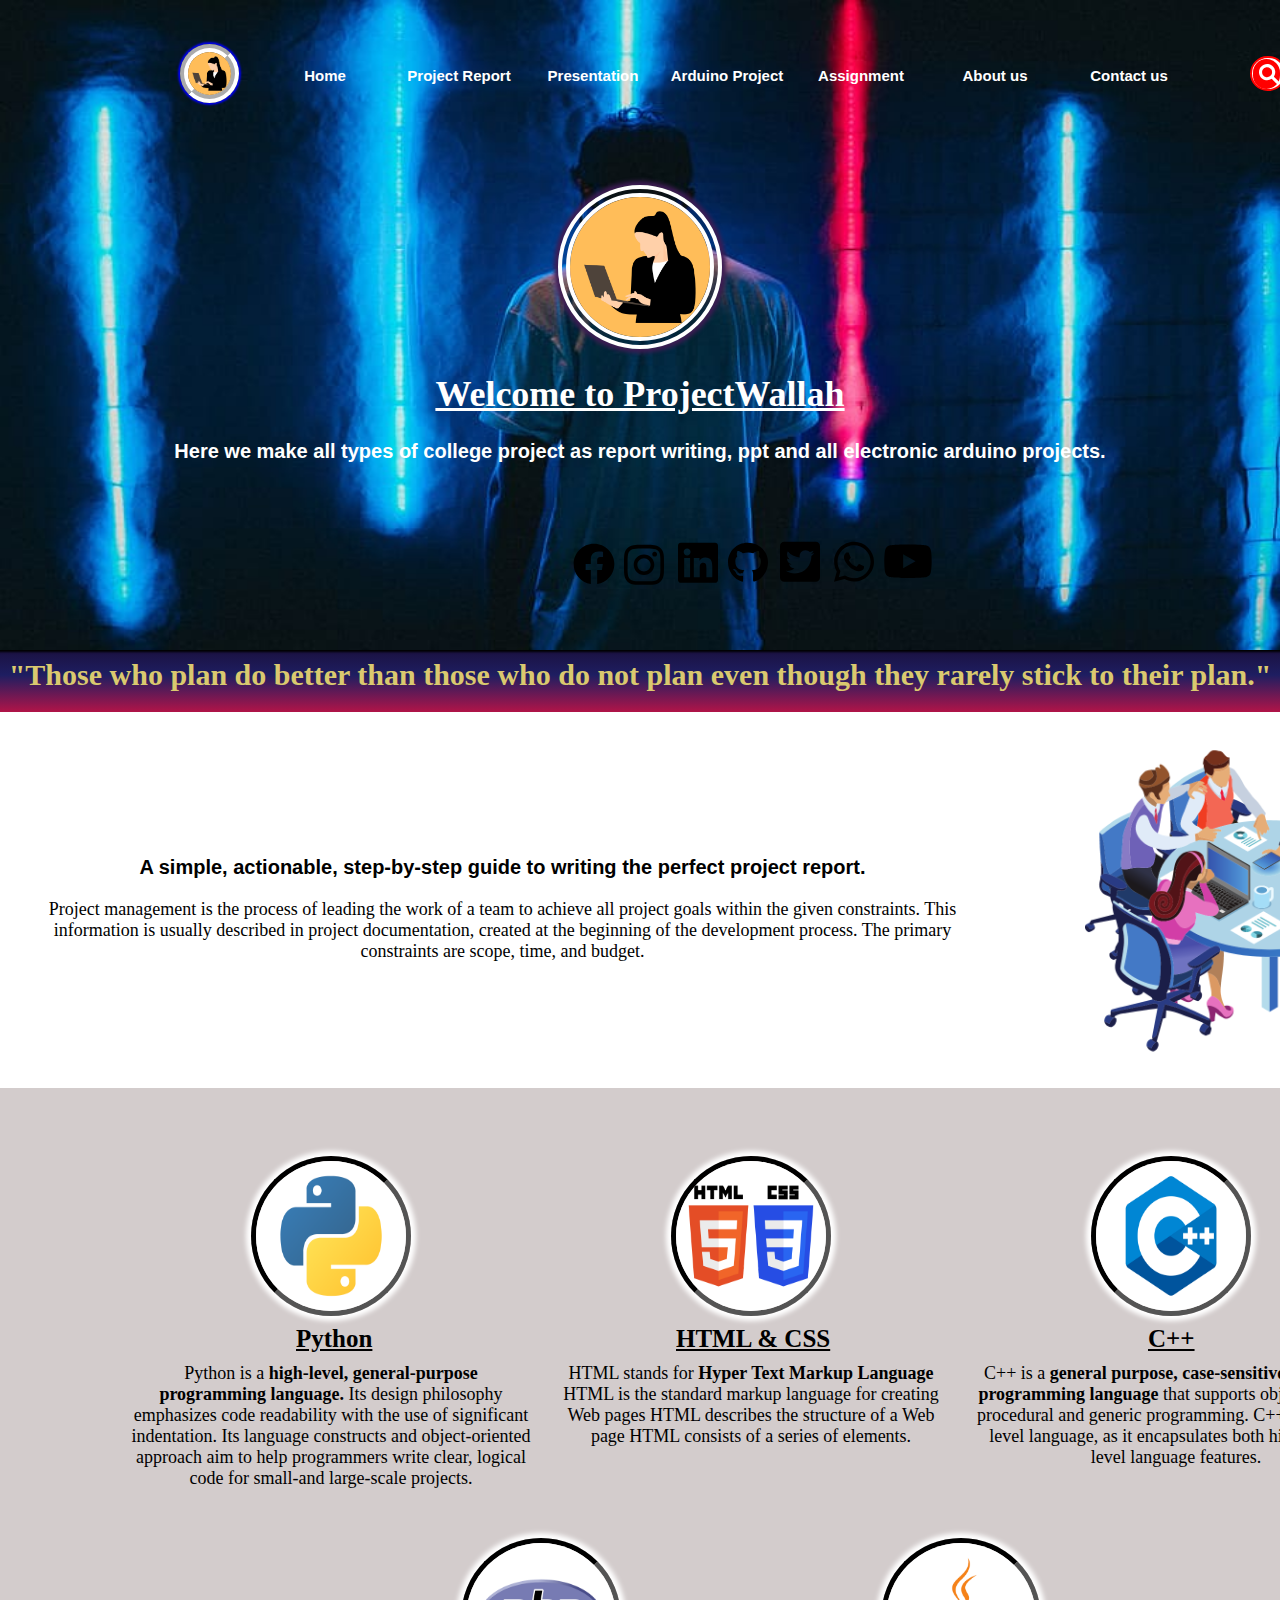
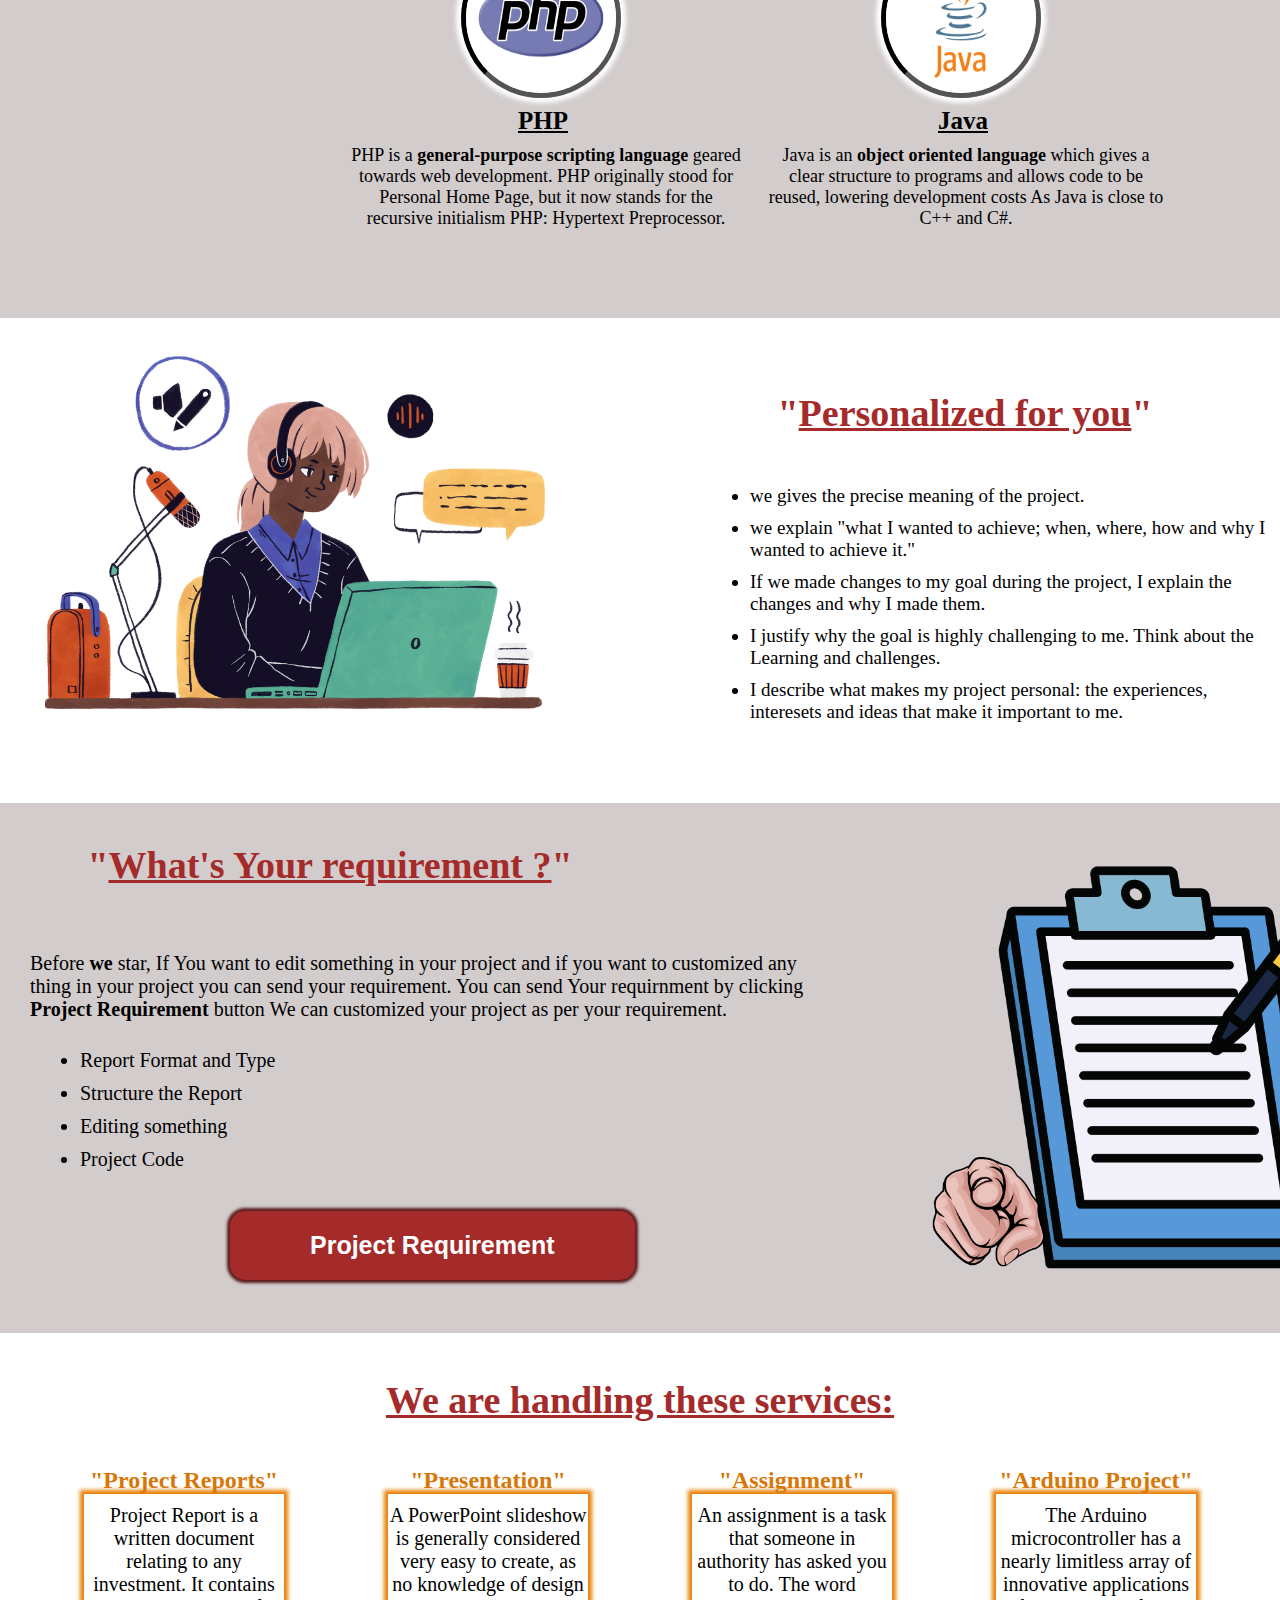
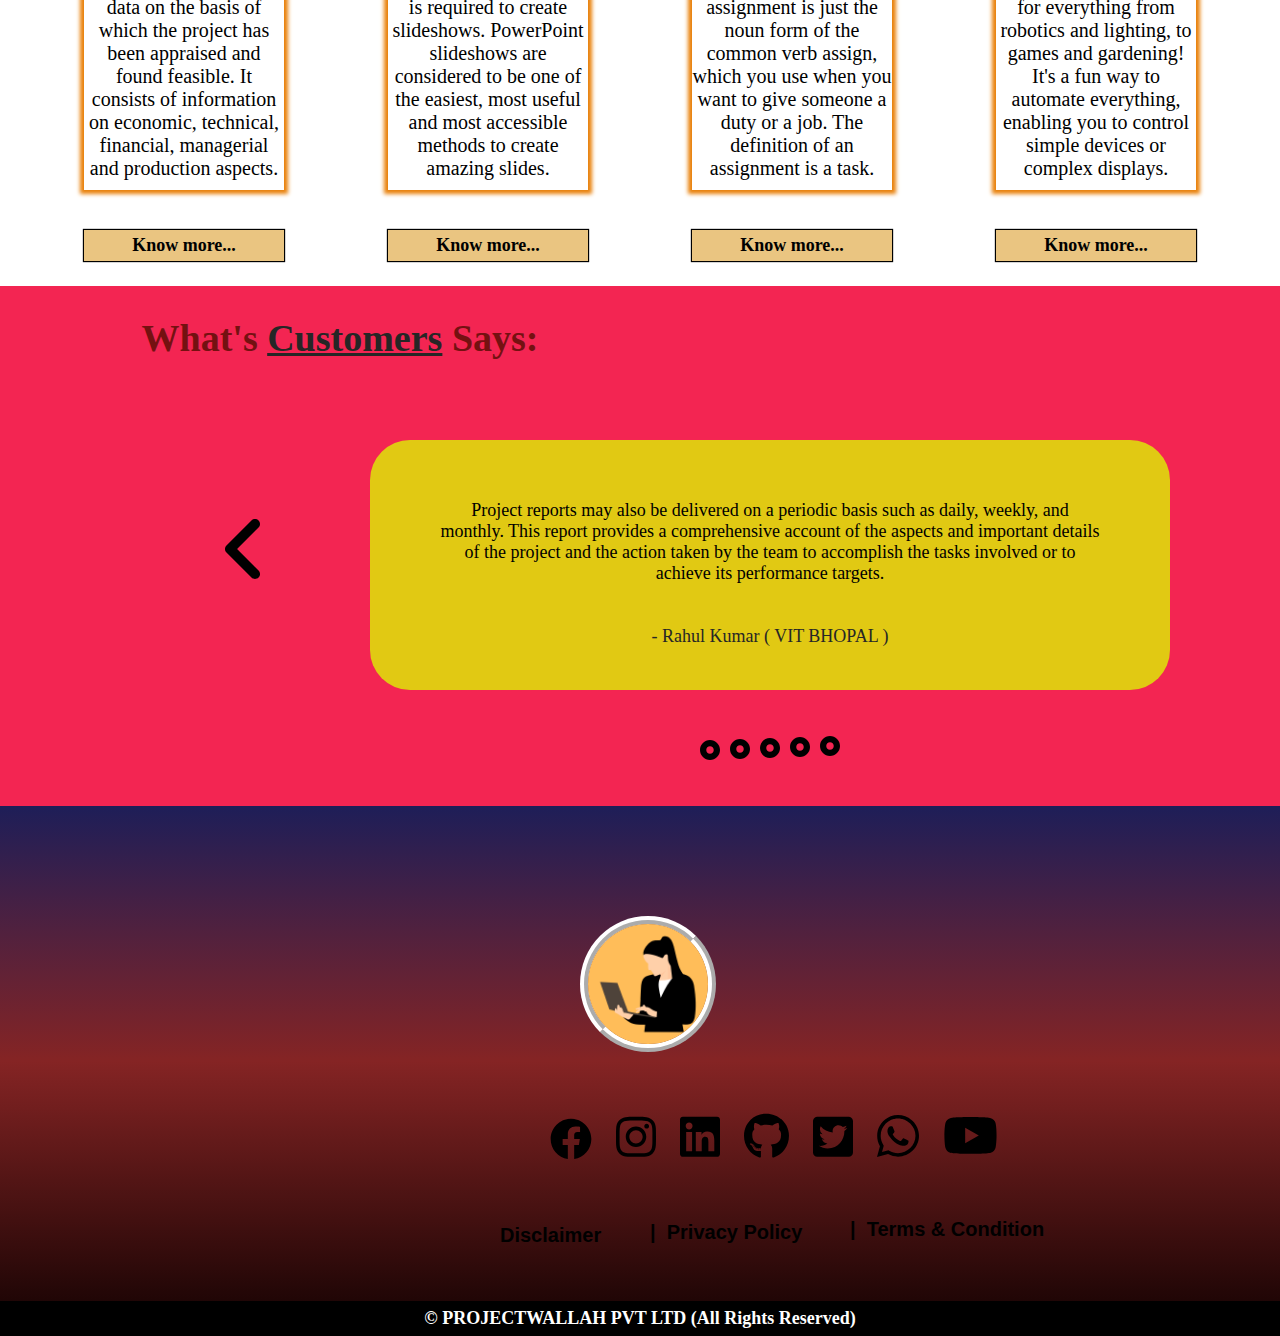
<file: index.html>
<!DOCTYPE html>
<html lang="en">
<head>
    <meta charset="UTF-8">
    <meta http-equiv="X-UA-Compatible" content="IE=edge">
    <meta name="viewport" content="width=device-width, initial-scale=1.0">
    <title>ProjectWallah</title>
    <link rel="Project stylesheet" href="Projectwallahwebsite.css">
</head>
<body>

    <div class="box">
          <img src="homepage.jpg"/>
          <div class="header">
                  <div class="headerlogo">
                    <a href="index.html"><img src="Modern Elegant Typography Initials  Circle Logo (2).png"></a>
                  </div>
                <div class="menubaar">
                    <a href="index.html"><input type="button" value="Home"></a>
                    <a href="Projectreport.html"><input type="button" value="Project Report"></a>
                    <input type="button" value="Presentation">
                    <input type="button" value="Arduino Project">
                    <input type="button" value="Assignment">
                    <a href="aboutus.html"><input type="button" value="About us"></a>
                    <a href="Contact us.html"><input type="button" value="Contact us"></a>
                </div>

                <div class="search-box">
                  <input type="text" class="searchText" placeholder="Type to Search..">
                  <a href="#" class="searchBtn">
                    <svg xmlns="http://www.w3.org/2000/svg" viewBox="0 0 512 512"><!--! Font Awesome Pro 6.1.1 by @fontawesome - https://fontawesome.com License - https://fontawesome.com/license (Commercial License) Copyright 2022 Fonticons, Inc. --><path d="M500.3 443.7l-119.7-119.7c27.22-40.41 40.65-90.9 33.46-144.7C401.8 87.79 326.8 13.32 235.2 1.723C99.01-15.51-15.51 99.01 1.724 235.2c11.6 91.64 86.08 166.7 177.6 178.9c53.8 7.189 104.3-6.236 144.7-33.46l119.7 119.7c15.62 15.62 40.95 15.62 56.57 0C515.9 484.7 515.9 459.3 500.3 443.7zM79.1 208c0-70.58 57.42-128 128-128s128 57.42 128 128c0 70.58-57.42 128-128 128S79.1 278.6 79.1 208z"/></svg>                
                  </a>
                </div>
          </div>
              <div class="logo">
                <a href="index.html"><img src="Modern Elegant Typography Initials  Circle Logo (2).png"></a>
              </div>
          <h1><u>Welcome to ProjectWallah</u></h1>
          <h2>Here we make all types of college project as report writing, ppt and all electronic arduino projects.</h2>

        <div class="socialicon">
            <div class="facebook">
              <a href="https://www.facebook.com/projectwallah"><svg xmlns="http://www.w3.org/2000/svg" viewBox="0 0 512 512"><!--! Font Awesome Pro 6.1.1 by @fontawesome - https://fontawesome.com License - https://fontawesome.com/license (Commercial License) Copyright 2022 Fonticons, Inc. --><path d="M504 256C504 119 393 8 256 8S8 119 8 256c0 123.78 90.69 226.38 209.25 245V327.69h-63V256h63v-54.64c0-62.15 37-96.48 93.67-96.48 27.14 0 55.52 4.84 55.52 4.84v61h-31.28c-30.8 0-40.41 19.12-40.41 38.73V256h68.78l-11 71.69h-57.78V501C413.31 482.38 504 379.78 504 256z"/></svg></a>
            </div>
    
            <div class="instagram">
               <a href="https://www.instagram.com/projectwallah/"><svg xmlns="http://www.w3.org/2000/svg" viewBox="0 0 448 512"><!--! Font Awesome Pro 6.1.1 by @fontawesome - https://fontawesome.com License - https://fontawesome.com/license (Commercial License) Copyright 2022 Fonticons, Inc. --><path d="M224.1 141c-63.6 0-114.9 51.3-114.9 114.9s51.3 114.9 114.9 114.9S339 319.5 339 255.9 287.7 141 224.1 141zm0 189.6c-41.1 0-74.7-33.5-74.7-74.7s33.5-74.7 74.7-74.7 74.7 33.5 74.7 74.7-33.6 74.7-74.7 74.7zm146.4-194.3c0 14.9-12 26.8-26.8 26.8-14.9 0-26.8-12-26.8-26.8s12-26.8 26.8-26.8 26.8 12 26.8 26.8zm76.1 27.2c-1.7-35.9-9.9-67.7-36.2-93.9-26.2-26.2-58-34.4-93.9-36.2-37-2.1-147.9-2.1-184.9 0-35.8 1.7-67.6 9.9-93.9 36.1s-34.4 58-36.2 93.9c-2.1 37-2.1 147.9 0 184.9 1.7 35.9 9.9 67.7 36.2 93.9s58 34.4 93.9 36.2c37 2.1 147.9 2.1 184.9 0 35.9-1.7 67.7-9.9 93.9-36.2 26.2-26.2 34.4-58 36.2-93.9 2.1-37 2.1-147.8 0-184.8zM398.8 388c-7.8 19.6-22.9 34.7-42.6 42.6-29.5 11.7-99.5 9-132.1 9s-102.7 2.6-132.1-9c-19.6-7.8-34.7-22.9-42.6-42.6-11.7-29.5-9-99.5-9-132.1s-2.6-102.7 9-132.1c7.8-19.6 22.9-34.7 42.6-42.6 29.5-11.7 99.5-9 132.1-9s102.7-2.6 132.1 9c19.6 7.8 34.7 22.9 42.6 42.6 11.7 29.5 9 99.5 9 132.1s2.7 102.7-9 132.1z"/></svg></a>
            </div>
    
            <div class="whatsapp">
              <a href="http://wa.me/918869037450?text=hello"><svg xmlns="http://www.w3.org/2000/svg" viewBox="0 0 448 512"><!--! Font Awesome Pro 6.1.1 by @fontawesome - https://fontawesome.com License - https://fontawesome.com/license (Commercial License) Copyright 2022 Fonticons, Inc. --><path d="M380.9 97.1C339 55.1 283.2 32 223.9 32c-122.4 0-222 99.6-222 222 0 39.1 10.2 77.3 29.6 111L0 480l117.7-30.9c32.4 17.7 68.9 27 106.1 27h.1c122.3 0 224.1-99.6 224.1-222 0-59.3-25.2-115-67.1-157zm-157 341.6c-33.2 0-65.7-8.9-94-25.7l-6.7-4-69.8 18.3L72 359.2l-4.4-7c-18.5-29.4-28.2-63.3-28.2-98.2 0-101.7 82.8-184.5 184.6-184.5 49.3 0 95.6 19.2 130.4 54.1 34.8 34.9 56.2 81.2 56.1 130.5 0 101.8-84.9 184.6-186.6 184.6zm101.2-138.2c-5.5-2.8-32.8-16.2-37.9-18-5.1-1.9-8.8-2.8-12.5 2.8-3.7 5.6-14.3 18-17.6 21.8-3.2 3.7-6.5 4.2-12 1.4-32.6-16.3-54-29.1-75.5-66-5.7-9.8 5.7-9.1 16.3-30.3 1.8-3.7.9-6.9-.5-9.7-1.4-2.8-12.5-30.1-17.1-41.2-4.5-10.8-9.1-9.3-12.5-9.5-3.2-.2-6.9-.2-10.6-.2-3.7 0-9.7 1.4-14.8 6.9-5.1 5.6-19.4 19-19.4 46.3 0 27.3 19.9 53.7 22.6 57.4 2.8 3.7 39.1 59.7 94.8 83.8 35.2 15.2 49 16.5 66.6 13.9 10.7-1.6 32.8-13.4 37.4-26.4 4.6-13 4.6-24.1 3.2-26.4-1.3-2.5-5-3.9-10.5-6.6z"/></svg></a>
            </div>
    
            <div class="linkdin">
              <a href="https://www.linkedin.com/in/rahul-kumar-731a90227/"><svg xmlns="http://www.w3.org/2000/svg" viewBox="0 0 448 512"><!--! Font Awesome Pro 6.1.1 by @fontawesome - https://fontawesome.com License - https://fontawesome.com/license (Commercial License) Copyright 2022 Fonticons, Inc. --><path d="M416 32H31.9C14.3 32 0 46.5 0 64.3v383.4C0 465.5 14.3 480 31.9 480H416c17.6 0 32-14.5 32-32.3V64.3c0-17.8-14.4-32.3-32-32.3zM135.4 416H69V202.2h66.5V416zm-33.2-243c-21.3 0-38.5-17.3-38.5-38.5S80.9 96 102.2 96c21.2 0 38.5 17.3 38.5 38.5 0 21.3-17.2 38.5-38.5 38.5zm282.1 243h-66.4V312c0-24.8-.5-56.7-34.5-56.7-34.6 0-39.9 27-39.9 54.9V416h-66.4V202.2h63.7v29.2h.9c8.9-16.8 30.6-34.5 62.9-34.5 67.2 0 79.7 44.3 79.7 101.9V416z"/></svg></a>
            </div>
            
            <div class="github">
              <a href="https://github.com/rahulcoder009"><svg xmlns="http://www.w3.org/2000/svg" viewBox="0 0 496 512"><!--! Font Awesome Pro 6.1.1 by @fontawesome - https://fontawesome.com License - https://fontawesome.com/license (Commercial License) Copyright 2022 Fonticons, Inc. --><path d="M165.9 397.4c0 2-2.3 3.6-5.2 3.6-3.3.3-5.6-1.3-5.6-3.6 0-2 2.3-3.6 5.2-3.6 3-.3 5.6 1.3 5.6 3.6zm-31.1-4.5c-.7 2 1.3 4.3 4.3 4.9 2.6 1 5.6 0 6.2-2s-1.3-4.3-4.3-5.2c-2.6-.7-5.5.3-6.2 2.3zm44.2-1.7c-2.9.7-4.9 2.6-4.6 4.9.3 2 2.9 3.3 5.9 2.6 2.9-.7 4.9-2.6 4.6-4.6-.3-1.9-3-3.2-5.9-2.9zM244.8 8C106.1 8 0 113.3 0 252c0 110.9 69.8 205.8 169.5 239.2 12.8 2.3 17.3-5.6 17.3-12.1 0-6.2-.3-40.4-.3-61.4 0 0-70 15-84.7-29.8 0 0-11.4-29.1-27.8-36.6 0 0-22.9-15.7 1.6-15.4 0 0 24.9 2 38.6 25.8 21.9 38.6 58.6 27.5 72.9 20.9 2.3-16 8.8-27.1 16-33.7-55.9-6.2-112.3-14.3-112.3-110.5 0-27.5 7.6-41.3 23.6-58.9-2.6-6.5-11.1-33.3 2.6-67.9 20.9-6.5 69 27 69 27 20-5.6 41.5-8.5 62.8-8.5s42.8 2.9 62.8 8.5c0 0 48.1-33.6 69-27 13.7 34.7 5.2 61.4 2.6 67.9 16 17.7 25.8 31.5 25.8 58.9 0 96.5-58.9 104.2-114.8 110.5 9.2 7.9 17 22.9 17 46.4 0 33.7-.3 75.4-.3 83.6 0 6.5 4.6 14.4 17.3 12.1C428.2 457.8 496 362.9 496 252 496 113.3 383.5 8 244.8 8zM97.2 352.9c-1.3 1-1 3.3.7 5.2 1.6 1.6 3.9 2.3 5.2 1 1.3-1 1-3.3-.7-5.2-1.6-1.6-3.9-2.3-5.2-1zm-10.8-8.1c-.7 1.3.3 2.9 2.3 3.9 1.6 1 3.6.7 4.3-.7.7-1.3-.3-2.9-2.3-3.9-2-.6-3.6-.3-4.3.7zm32.4 35.6c-1.6 1.3-1 4.3 1.3 6.2 2.3 2.3 5.2 2.6 6.5 1 1.3-1.3.7-4.3-1.3-6.2-2.2-2.3-5.2-2.6-6.5-1zm-11.4-14.7c-1.6 1-1.6 3.6 0 5.9 1.6 2.3 4.3 3.3 5.6 2.3 1.6-1.3 1.6-3.9 0-6.2-1.4-2.3-4-3.3-5.6-2z"/></svg></a>
            </div>
    
            <div class="twitter">
              <a href="https://twitter.com/RahulKu90204362>"><svg xmlns="http://www.w3.org/2000/svg" viewBox="0 0 448 512"><!--! Font Awesome Pro 6.1.1 by @fontawesome - https://fontawesome.com License - https://fontawesome.com/license (Commercial License) Copyright 2022 Fonticons, Inc. --><path d="M400 32H48C21.5 32 0 53.5 0 80v352c0 26.5 21.5 48 48 48h352c26.5 0 48-21.5 48-48V80c0-26.5-21.5-48-48-48zm-48.9 158.8c.2 2.8.2 5.7.2 8.5 0 86.7-66 186.6-186.6 186.6-37.2 0-71.7-10.8-100.7-29.4 5.3.6 10.4.8 15.8.8 30.7 0 58.9-10.4 81.4-28-28.8-.6-53-19.5-61.3-45.5 10.1 1.5 19.2 1.5 29.6-1.2-30-6.1-52.5-32.5-52.5-64.4v-.8c8.7 4.9 18.9 7.9 29.6 8.3a65.447 65.447 0 0 1-29.2-54.6c0-12.2 3.2-23.4 8.9-33.1 32.3 39.8 80.8 65.8 135.2 68.6-9.3-44.5 24-80.6 64-80.6 18.9 0 35.9 7.9 47.9 20.7 14.8-2.8 29-8.3 41.6-15.8-4.9 15.2-15.2 28-28.8 36.1 13.2-1.4 26-5.1 37.8-10.2-8.9 13.1-20.1 24.7-32.9 34z"/></svg></a>
            </div>
    
            <div class="youtube">
              <a href="https://www.youtube.com/channel/UCo7kgOfm1xqajWG3uXftFJA"><svg xmlns="http://www.w3.org/2000/svg" viewBox="0 0 576 512"><!--! Font Awesome Pro 6.1.1 by @fontawesome - https://fontawesome.com License - https://fontawesome.com/license (Commercial License) Copyright 2022 Fonticons, Inc. --><path d="M549.655 124.083c-6.281-23.65-24.787-42.276-48.284-48.597C458.781 64 288 64 288 64S117.22 64 74.629 75.486c-23.497 6.322-42.003 24.947-48.284 48.597-11.412 42.867-11.412 132.305-11.412 132.305s0 89.438 11.412 132.305c6.281 23.65 24.787 41.5 48.284 47.821C117.22 448 288 448 288 448s170.78 0 213.371-11.486c23.497-6.321 42.003-24.171 48.284-47.821 11.412-42.867 11.412-132.305 11.412-132.305s0-89.438-11.412-132.305zm-317.51 213.508V175.185l142.739 81.205-142.739 81.201z"/></svg></a>
            </div>
        </div>
    </div>

      <div class="slogan">
        <h1>"Those who plan do better than those who do not plan even though they rarely stick to their plan."</h1>
      </div>

      <div class="feature1">
        <div class="quotes">
          <h2>A simple, actionable, step-by-step guide to writing the perfect project report.</h2>
           <p>Project management is the process of leading the work of a team to achieve all project goals within the given constraints. This information is usually described in project documentation, created at the beginning of the development process. The primary constraints are scope, time, and budget.</p>
        </div>

        <div class="team">
          <img src="team.png" width="450px">
        </div>
      </div>

      <div class="codelanguages">

        <div class="language">
        <div class="python">
          <img src="python.png">
          <h3><u>Python</u></h3>
          <center><p>Python is a <b>high-level, general-purpose programming language.</b> Its design philosophy emphasizes code readability with the use of significant indentation. Its language constructs and object-oriented approach aim to help programmers write clear, logical code for small-and large-scale projects.</p></center>
        </div>

        <div class="htmlcss">
          <center><img src="htmlcss.png"></center>
          <h3><u>HTML & CSS</u></h3>
          <center><p>HTML stands for <b>Hyper Text Markup Language</b> HTML is the standard markup language for creating Web pages HTML describes the structure of a Web page HTML consists of a series of elements.</p></center>
        </div>

        <div class="cpp">
          <img src="c++.png">
          <h3><u>C++</u></h3>
          <center><p>C++ is a <b>general purpose, case-sensitive, free-form programming language</b> that supports object-oriented, procedural and generic programming. C++ is a middle-level language, as it encapsulates both high and low level language features.</p></center></div>
          
        <div class="php">
          <img src="php.png">
          <h3><u>PHP</u></h3>
          <center><p>PHP is a <b>general-purpose scripting language</b> geared towards web development. PHP originally stood for Personal Home Page, but it now stands for the recursive initialism PHP: Hypertext Preprocessor.</p></center>
        </div>

        <div class="java">
          <img src="java.png">
          <h3><u>Java</u></h3>
          <center><p>Java is an <b>object oriented language</b> which gives a clear structure to programs and allows code to be reused, lowering development costs As Java is close to C++ and C#.</p></center>
        </div>

      </div>
      </div>
      
        <div class="personalized">
          <img src="personalized.png" width="500px">
            <h2>"<u>Personalized for you</u>"</h2>
            <div class="bulletin1"><ul>
              <li>we gives the precise meaning of the project.</li>
              <li>we explain "what I wanted to achieve; when, where, how and why I wanted to achieve it."</li>
              <li>If we made changes to my goal during the project, I explain the changes and why I made them.</li>
              <li>I justify why the goal is highly challenging to me. Think about the Learning and challenges.</li>
              <li>I describe what makes my project personal: the experiences, interesets and ideas that make it important to me.</li>
            </ul></div>
        </div>

        <div class="requirement">
          <img src="requirement.png" width="600px">
          <h2>"<u>What's Your requirement ?</u>"</h2>
          <div class="bulletin2">
          <p>Before <b>we</b> star, If You want to edit something in your project and if you want to customized any <br>
            thing in your project you can send your requirement. You can send Your requirnment by clicking <br><b>
            Project Requirement</b> button We can customized your project as per your requirement.</p><br>
          <ul>
            <li>Report Format and Type</li>
            <li>Structure the Report</li>
            <li>Editing something</li>
            <li>Project Code</li>
          </ul>
          </div>

          <div class="requirementbutton">
            Project Requirement
          </div>
          
        </div>

        <div class="type">
          <h2><u>We are handling these services:</u></h2>
          <div class="project">
            <h2><center>"Project Reports"</center></h2>
            <p>Project Report is a written document relating to any investment. It contains data on the basis of which the
               project has been appraised and found feasible. It consists of information on economic, technical, financial, 
               managerial and production aspects.</center>
              </p>
              <h3>Know more...</h3>
            </div>

          <div class="presentation">
            <h2><center>"Presentation"</center></h2>
            <p>A PowerPoint slideshow is generally considered very easy to create, 
              as no knowledge of design is required to create slideshows. PowerPoint 
              slideshows are considered to be one of the easiest, 
              most useful and most accessible methods to create amazing slides.
            </p>
            <h3>Know more...</h3>
          </div>

          <div class="assingment">
            <h2><center>"Assignment"</center></h2>
            <p>An assignment is a task that someone in authority has asked you to do. 
              The word assignment is just the noun form of the common 
              verb assign, which you use when you want to give someone a duty or a job. 
              The definition of an assignment is a task.
            </p>
            <h3>Know more...</h3>
          </div>

          <div class="Arduino">
            <h2><center>"Arduino Project"</center></h2>
            <p>The Arduino microcontroller has a nearly limitless array of innovative 
              applications for everything from robotics and lighting, to games and gardening!
               It's a fun way to automate everything, enabling you to control simple devices or 
               complex displays.</p>
            <h3>Know more...</h3>

          </div>
        </div>

        <div class="review">
          <h2>What's <span><u>Customers</u></span> Says:</h2>
          <div class="reviewcontainer">
            <p>
              Project reports may also be delivered on a periodic basis such as daily, weekly, and monthly. This report provides a comprehensive account of the aspects and important details of the project and the action taken by the team to accomplish the tasks involved or to achieve its performance targets.
              <br>
              <br>
              <br>
              <span>- Rahul Kumar ( VIT BHOPAL )</span>
            </p>
          </div>
          <div class="dotcontainer">
            <div class="dot1">
              <svg xmlns="http://www.w3.org/2000/svg" viewBox="0 0 512 512"><!--! Font Awesome Pro 6.1.1 by @fontawesome - https://fontawesome.com License - https://fontawesome.com/license (Commercial License) Copyright 2022 Fonticons, Inc. --><path d="M0 256C0 114.6 114.6 0 256 0C397.4 0 512 114.6 512 256C512 397.4 397.4 512 256 512C114.6 512 0 397.4 0 256zM256 352C309 352 352 309 352 256C352 202.1 309 160 256 160C202.1 160 160 202.1 160 256C160 309 202.1 352 256 352z"/></svg>
            </div>
            <div class="dot2">
              <svg xmlns="http://www.w3.org/2000/svg" viewBox="0 0 512 512"><!--! Font Awesome Pro 6.1.1 by @fontawesome - https://fontawesome.com License - https://fontawesome.com/license (Commercial License) Copyright 2022 Fonticons, Inc. --><path d="M0 256C0 114.6 114.6 0 256 0C397.4 0 512 114.6 512 256C512 397.4 397.4 512 256 512C114.6 512 0 397.4 0 256zM256 352C309 352 352 309 352 256C352 202.1 309 160 256 160C202.1 160 160 202.1 160 256C160 309 202.1 352 256 352z"/></svg>
            </div>
            <div class="dot3">
              <svg xmlns="http://www.w3.org/2000/svg" viewBox="0 0 512 512"><!--! Font Awesome Pro 6.1.1 by @fontawesome - https://fontawesome.com License - https://fontawesome.com/license (Commercial License) Copyright 2022 Fonticons, Inc. --><path d="M0 256C0 114.6 114.6 0 256 0C397.4 0 512 114.6 512 256C512 397.4 397.4 512 256 512C114.6 512 0 397.4 0 256zM256 352C309 352 352 309 352 256C352 202.1 309 160 256 160C202.1 160 160 202.1 160 256C160 309 202.1 352 256 352z"/></svg>
            </div>
            <div class="dot4">
              <svg xmlns="http://www.w3.org/2000/svg" viewBox="0 0 512 512"><!--! Font Awesome Pro 6.1.1 by @fontawesome - https://fontawesome.com License - https://fontawesome.com/license (Commercial License) Copyright 2022 Fonticons, Inc. --><path d="M0 256C0 114.6 114.6 0 256 0C397.4 0 512 114.6 512 256C512 397.4 397.4 512 256 512C114.6 512 0 397.4 0 256zM256 352C309 352 352 309 352 256C352 202.1 309 160 256 160C202.1 160 160 202.1 160 256C160 309 202.1 352 256 352z"/></svg>
            </div>
            <div class="dot5">
              <svg xmlns="http://www.w3.org/2000/svg" viewBox="0 0 512 512"><!--! Font Awesome Pro 6.1.1 by @fontawesome - https://fontawesome.com License - https://fontawesome.com/license (Commercial License) Copyright 2022 Fonticons, Inc. --><path d="M0 256C0 114.6 114.6 0 256 0C397.4 0 512 114.6 512 256C512 397.4 397.4 512 256 512C114.6 512 0 397.4 0 256zM256 352C309 352 352 309 352 256C352 202.1 309 160 256 160C202.1 160 160 202.1 160 256C160 309 202.1 352 256 352z"/></svg>
            </div>
          </div>

          <div class="next">
            <svg xmlns="http://www.w3.org/2000/svg" viewBox="0 0 256 512"><!--! Font Awesome Pro 6.1.1 by @fontawesome - https://fontawesome.com License - https://fontawesome.com/license (Commercial License) Copyright 2022 Fonticons, Inc. --><path d="M64 448c-8.188 0-16.38-3.125-22.62-9.375c-12.5-12.5-12.5-32.75 0-45.25L178.8 256L41.38 118.6c-12.5-12.5-12.5-32.75 0-45.25s32.75-12.5 45.25 0l160 160c12.5 12.5 12.5 32.75 0 45.25l-160 160C80.38 444.9 72.19 448 64 448z"/></svg>
          </div>
          <div class="back">
            <svg xmlns="http://www.w3.org/2000/svg" viewBox="0 0 256 512"><!--! Font Awesome Pro 6.1.1 by @fontawesome - https://fontawesome.com License - https://fontawesome.com/license (Commercial License) Copyright 2022 Fonticons, Inc. --><path d="M192 448c-8.188 0-16.38-3.125-22.62-9.375l-160-160c-12.5-12.5-12.5-32.75 0-45.25l160-160c12.5-12.5 32.75-12.5 45.25 0s12.5 32.75 0 45.25L77.25 256l137.4 137.4c12.5 12.5 12.5 32.75 0 45.25C208.4 444.9 200.2 448 192 448z"/></svg>          </div>

        </div>

        <div class="footer">
          <center><a href="Projectwallahwebsite.html"><img src="Modern Elegant Typography Initials  Circle Logo (2).png" width="120px"></a></center>

          <div class="socialmediaicon">  
            <div class="fbicon">
             <a href="https://www.facebook.com/projectwallah"><svg xmlns="http://www.w3.org/2000/svg" viewBox="0 0 512 512"><!--! Font Awesome Pro 6.1.1 by @fontawesome - https://fontawesome.com License - https://fontawesome.com/license (Commercial License) Copyright 2022 Fonticons, Inc. --><path d="M504 256C504 119 393 8 256 8S8 119 8 256c0 123.78 90.69 226.38 209.25 245V327.69h-63V256h63v-54.64c0-62.15 37-96.48 93.67-96.48 27.14 0 55.52 4.84 55.52 4.84v61h-31.28c-30.8 0-40.41 19.12-40.41 38.73V256h68.78l-11 71.69h-57.78V501C413.31 482.38 504 379.78 504 256z"/></svg></a>
           </div>
           <div class="instaicon">
             <a href="https://www.instagram.com/projectwallah/"><svg xmlns="http://www.w3.org/2000/svg" viewBox="0 0 448 512"><!--! Font Awesome Pro 6.1.1 by @fontawesome - https://fontawesome.com License - https://fontawesome.com/license (Commercial License) Copyright 2022 Fonticons, Inc. --><path d="M224.1 141c-63.6 0-114.9 51.3-114.9 114.9s51.3 114.9 114.9 114.9S339 319.5 339 255.9 287.7 141 224.1 141zm0 189.6c-41.1 0-74.7-33.5-74.7-74.7s33.5-74.7 74.7-74.7 74.7 33.5 74.7 74.7-33.6 74.7-74.7 74.7zm146.4-194.3c0 14.9-12 26.8-26.8 26.8-14.9 0-26.8-12-26.8-26.8s12-26.8 26.8-26.8 26.8 12 26.8 26.8zm76.1 27.2c-1.7-35.9-9.9-67.7-36.2-93.9-26.2-26.2-58-34.4-93.9-36.2-37-2.1-147.9-2.1-184.9 0-35.8 1.7-67.6 9.9-93.9 36.1s-34.4 58-36.2 93.9c-2.1 37-2.1 147.9 0 184.9 1.7 35.9 9.9 67.7 36.2 93.9s58 34.4 93.9 36.2c37 2.1 147.9 2.1 184.9 0 35.9-1.7 67.7-9.9 93.9-36.2 26.2-26.2 34.4-58 36.2-93.9 2.1-37 2.1-147.8 0-184.8zM398.8 388c-7.8 19.6-22.9 34.7-42.6 42.6-29.5 11.7-99.5 9-132.1 9s-102.7 2.6-132.1-9c-19.6-7.8-34.7-22.9-42.6-42.6-11.7-29.5-9-99.5-9-132.1s-2.6-102.7 9-132.1c7.8-19.6 22.9-34.7 42.6-42.6 29.5-11.7 99.5-9 132.1-9s102.7-2.6 132.1 9c19.6 7.8 34.7 22.9 42.6 42.6 11.7 29.5 9 99.5 9 132.1s2.7 102.7-9 132.1z"/></svg></a>
           </div>
           <div class="linkdinicon">
             <a href="https://www.linkedin.com/in/rahul-kumar-731a90227/"><svg xmlns="http://www.w3.org/2000/svg" viewBox="0 0 448 512"><!--! Font Awesome Pro 6.1.1 by @fontawesome - https://fontawesome.com License - https://fontawesome.com/license (Commercial License) Copyright 2022 Fonticons, Inc. --><path d="M416 32H31.9C14.3 32 0 46.5 0 64.3v383.4C0 465.5 14.3 480 31.9 480H416c17.6 0 32-14.5 32-32.3V64.3c0-17.8-14.4-32.3-32-32.3zM135.4 416H69V202.2h66.5V416zm-33.2-243c-21.3 0-38.5-17.3-38.5-38.5S80.9 96 102.2 96c21.2 0 38.5 17.3 38.5 38.5 0 21.3-17.2 38.5-38.5 38.5zm282.1 243h-66.4V312c0-24.8-.5-56.7-34.5-56.7-34.6 0-39.9 27-39.9 54.9V416h-66.4V202.2h63.7v29.2h.9c8.9-16.8 30.6-34.5 62.9-34.5 67.2 0 79.7 44.3 79.7 101.9V416z"/></svg></a>
           </div>
           <div class="githubicon">
             <a href="https://github.com/rahulcoder009"><svg xmlns="http://www.w3.org/2000/svg" viewBox="0 0 496 512"><!--! Font Awesome Pro 6.1.1 by @fontawesome - https://fontawesome.com License - https://fontawesome.com/license (Commercial License) Copyright 2022 Fonticons, Inc. --><path d="M165.9 397.4c0 2-2.3 3.6-5.2 3.6-3.3.3-5.6-1.3-5.6-3.6 0-2 2.3-3.6 5.2-3.6 3-.3 5.6 1.3 5.6 3.6zm-31.1-4.5c-.7 2 1.3 4.3 4.3 4.9 2.6 1 5.6 0 6.2-2s-1.3-4.3-4.3-5.2c-2.6-.7-5.5.3-6.2 2.3zm44.2-1.7c-2.9.7-4.9 2.6-4.6 4.9.3 2 2.9 3.3 5.9 2.6 2.9-.7 4.9-2.6 4.6-4.6-.3-1.9-3-3.2-5.9-2.9zM244.8 8C106.1 8 0 113.3 0 252c0 110.9 69.8 205.8 169.5 239.2 12.8 2.3 17.3-5.6 17.3-12.1 0-6.2-.3-40.4-.3-61.4 0 0-70 15-84.7-29.8 0 0-11.4-29.1-27.8-36.6 0 0-22.9-15.7 1.6-15.4 0 0 24.9 2 38.6 25.8 21.9 38.6 58.6 27.5 72.9 20.9 2.3-16 8.8-27.1 16-33.7-55.9-6.2-112.3-14.3-112.3-110.5 0-27.5 7.6-41.3 23.6-58.9-2.6-6.5-11.1-33.3 2.6-67.9 20.9-6.5 69 27 69 27 20-5.6 41.5-8.5 62.8-8.5s42.8 2.9 62.8 8.5c0 0 48.1-33.6 69-27 13.7 34.7 5.2 61.4 2.6 67.9 16 17.7 25.8 31.5 25.8 58.9 0 96.5-58.9 104.2-114.8 110.5 9.2 7.9 17 22.9 17 46.4 0 33.7-.3 75.4-.3 83.6 0 6.5 4.6 14.4 17.3 12.1C428.2 457.8 496 362.9 496 252 496 113.3 383.5 8 244.8 8zM97.2 352.9c-1.3 1-1 3.3.7 5.2 1.6 1.6 3.9 2.3 5.2 1 1.3-1 1-3.3-.7-5.2-1.6-1.6-3.9-2.3-5.2-1zm-10.8-8.1c-.7 1.3.3 2.9 2.3 3.9 1.6 1 3.6.7 4.3-.7.7-1.3-.3-2.9-2.3-3.9-2-.6-3.6-.3-4.3.7zm32.4 35.6c-1.6 1.3-1 4.3 1.3 6.2 2.3 2.3 5.2 2.6 6.5 1 1.3-1.3.7-4.3-1.3-6.2-2.2-2.3-5.2-2.6-6.5-1zm-11.4-14.7c-1.6 1-1.6 3.6 0 5.9 1.6 2.3 4.3 3.3 5.6 2.3 1.6-1.3 1.6-3.9 0-6.2-1.4-2.3-4-3.3-5.6-2z"/></svg></a>
           </div>
           <div class="twittericon">
             <a href="https://twitter.com/RahulKu90204362>"><svg xmlns="http://www.w3.org/2000/svg" viewBox="0 0 448 512"><!--! Font Awesome Pro 6.1.1 by @fontawesome - https://fontawesome.com License - https://fontawesome.com/license (Commercial License) Copyright 2022 Fonticons, Inc. --><path d="M400 32H48C21.5 32 0 53.5 0 80v352c0 26.5 21.5 48 48 48h352c26.5 0 48-21.5 48-48V80c0-26.5-21.5-48-48-48zm-48.9 158.8c.2 2.8.2 5.7.2 8.5 0 86.7-66 186.6-186.6 186.6-37.2 0-71.7-10.8-100.7-29.4 5.3.6 10.4.8 15.8.8 30.7 0 58.9-10.4 81.4-28-28.8-.6-53-19.5-61.3-45.5 10.1 1.5 19.2 1.5 29.6-1.2-30-6.1-52.5-32.5-52.5-64.4v-.8c8.7 4.9 18.9 7.9 29.6 8.3a65.447 65.447 0 0 1-29.2-54.6c0-12.2 3.2-23.4 8.9-33.1 32.3 39.8 80.8 65.8 135.2 68.6-9.3-44.5 24-80.6 64-80.6 18.9 0 35.9 7.9 47.9 20.7 14.8-2.8 29-8.3 41.6-15.8-4.9 15.2-15.2 28-28.8 36.1 13.2-1.4 26-5.1 37.8-10.2-8.9 13.1-20.1 24.7-32.9 34z"/></svg></a>
           </div>
           <div class="whatsappicon">
             <a href="http://wa.me/918869037450?text=hello"><svg xmlns="http://www.w3.org/2000/svg" viewBox="0 0 448 512"><!--! Font Awesome Pro 6.1.1 by @fontawesome - https://fontawesome.com License - https://fontawesome.com/license (Commercial License) Copyright 2022 Fonticons, Inc. --><path d="M380.9 97.1C339 55.1 283.2 32 223.9 32c-122.4 0-222 99.6-222 222 0 39.1 10.2 77.3 29.6 111L0 480l117.7-30.9c32.4 17.7 68.9 27 106.1 27h.1c122.3 0 224.1-99.6 224.1-222 0-59.3-25.2-115-67.1-157zm-157 341.6c-33.2 0-65.7-8.9-94-25.7l-6.7-4-69.8 18.3L72 359.2l-4.4-7c-18.5-29.4-28.2-63.3-28.2-98.2 0-101.7 82.8-184.5 184.6-184.5 49.3 0 95.6 19.2 130.4 54.1 34.8 34.9 56.2 81.2 56.1 130.5 0 101.8-84.9 184.6-186.6 184.6zm101.2-138.2c-5.5-2.8-32.8-16.2-37.9-18-5.1-1.9-8.8-2.8-12.5 2.8-3.7 5.6-14.3 18-17.6 21.8-3.2 3.7-6.5 4.2-12 1.4-32.6-16.3-54-29.1-75.5-66-5.7-9.8 5.7-9.1 16.3-30.3 1.8-3.7.9-6.9-.5-9.7-1.4-2.8-12.5-30.1-17.1-41.2-4.5-10.8-9.1-9.3-12.5-9.5-3.2-.2-6.9-.2-10.6-.2-3.7 0-9.7 1.4-14.8 6.9-5.1 5.6-19.4 19-19.4 46.3 0 27.3 19.9 53.7 22.6 57.4 2.8 3.7 39.1 59.7 94.8 83.8 35.2 15.2 49 16.5 66.6 13.9 10.7-1.6 32.8-13.4 37.4-26.4 4.6-13 4.6-24.1 3.2-26.4-1.3-2.5-5-3.9-10.5-6.6z"/></svg></a>
           </div>
           <div class="youtubeicon">
             <a href="https://www.youtube.com/channel/UCo7kgOfm1xqajWG3uXftFJA"><svg xmlns="http://www.w3.org/2000/svg" viewBox="0 0 576 512"><!--! Font Awesome Pro 6.1.1 by @fontawesome - https://fontawesome.com License - https://fontawesome.com/license (Commercial License) Copyright 2022 Fonticons, Inc. --><path d="M549.655 124.083c-6.281-23.65-24.787-42.276-48.284-48.597C458.781 64 288 64 288 64S117.22 64 74.629 75.486c-23.497 6.322-42.003 24.947-48.284 48.597-11.412 42.867-11.412 132.305-11.412 132.305s0 89.438 11.412 132.305c6.281 23.65 24.787 41.5 48.284 47.821C117.22 448 288 448 288 448s170.78 0 213.371-11.486c23.497-6.321 42.003-24.171 48.284-47.821 11.412-42.867 11.412-132.305 11.412-132.305s0-89.438-11.412-132.305zm-317.51 213.508V175.185l142.739 81.205-142.739 81.201z"/></svg></a>
           </div>

           <div class="allrightes">
             <div class="rightes1">
             <pre><b>Disclaimer</b></pre>
             </div>
             <div class="rightes2">
              <pre><b><spacn>|  Privacy Policy</b></pre>
              </div>
             <div class="rightes3">
                <pre><b>|  Terms & Condition</b></pre>
               </div>
           </div>
        </div>

        <div class="reserved">
          <h3>© PROJECTWALLAH PVT LTD (All Rights Reserved)</h3>
        </div>
</body>
</html>
</file>
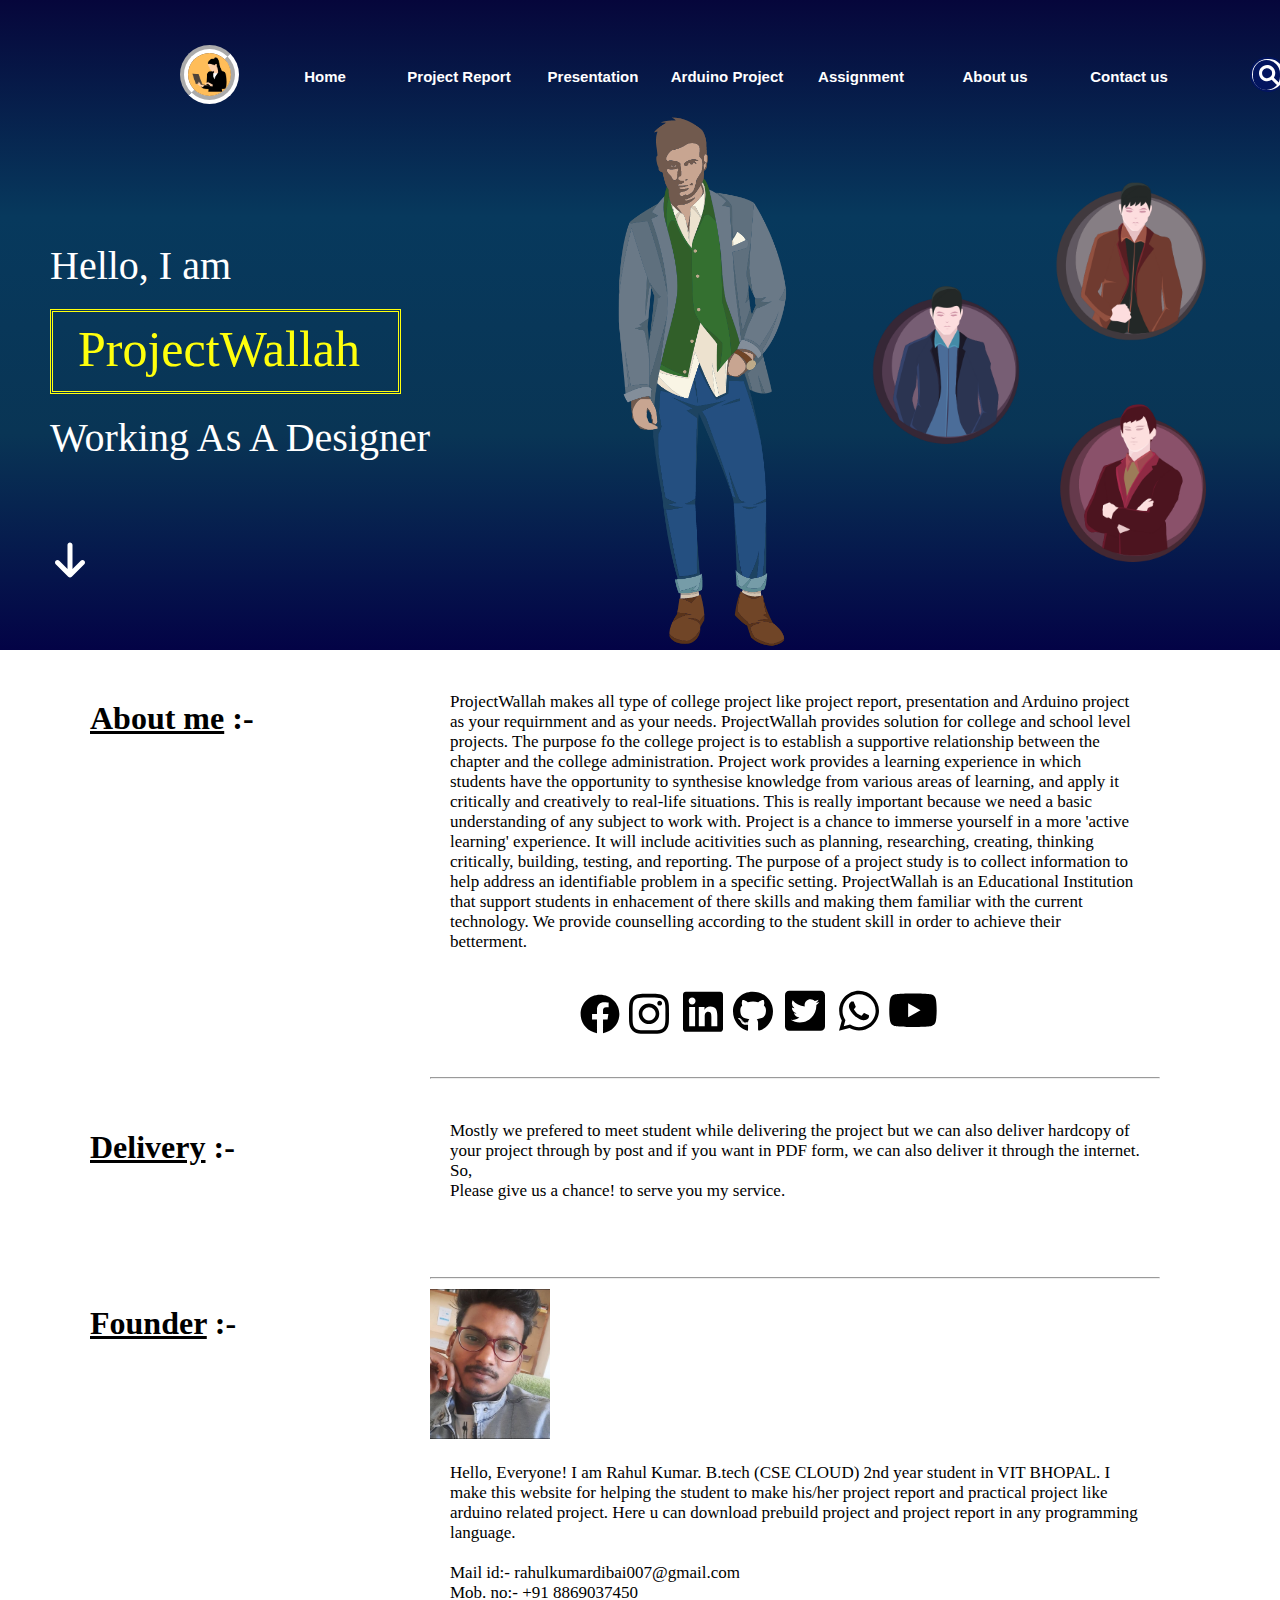
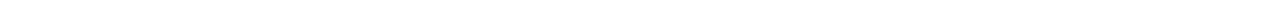
<file: aboutus.html>
<!DOCTYPE html>
<html lang="en">
<head>
    <meta charset="UTF-8">
    <meta http-equiv="X-UA-Compatible" content="IE=edge">
    <meta name="viewport" content="width=device-width, initial-scale=1.0">
    <title>Aboutus</title>
    <link rel="stylesheet" href="aboutus.css">
</head>
<body>
    <div class="bg">
        <div class="headerlogo">
            <a href="index.html"><img src="Modern Elegant Typography Initials  Circle Logo (2).png"></a>
          </div>
      
          <div class="menubaar">
            <a href="index.html"><input type="button" value="Home"></a>
            <a href="Projectreport.html"><input type="button" value="Project Report"></a>
            <input type="button" value="Presentation">
            <input type="button" value="Arduino Project">
            <input type="button" value="Assignment">
            <a href="aboutus.html"><input type="button" value="About us"></a>
            <a href="Contact us.html"><input type="button" value="Contact us"></a>
          </div>

          <div class="search-box">
            <input type="text" class="searchText" placeholder="Type to Search..">
            <a href="#" class="searchBtn">
              <svg xmlns="http://www.w3.org/2000/svg" viewBox="0 0 512 512"><!--! Font Awesome Pro 6.1.1 by @fontawesome - https://fontawesome.com License - https://fontawesome.com/license (Commercial License) Copyright 2022 Fonticons, Inc. --><path d="M500.3 443.7l-119.7-119.7c27.22-40.41 40.65-90.9 33.46-144.7C401.8 87.79 326.8 13.32 235.2 1.723C99.01-15.51-15.51 99.01 1.724 235.2c11.6 91.64 86.08 166.7 177.6 178.9c53.8 7.189 104.3-6.236 144.7-33.46l119.7 119.7c15.62 15.62 40.95 15.62 56.57 0C515.9 484.7 515.9 459.3 500.3 443.7zM79.1 208c0-70.58 57.42-128 128-128s128 57.42 128 128c0 70.58-57.42 128-128 128S79.1 278.6 79.1 208z"/></svg>                
            </a>
          </div>
          
        <div id="line1">
            Hello, I am
            <div id="line2">
                ProjectWallah
            </div>
           <div id="line3">
               Working As A Designer
           </div>
        </div>

        <div class="manimg">
            <img src="I am.png" width="1005px">
        </div>

        <div class="teamlogo">
           <img src="team about.png" width="700px">
        </div>

        <div id="downarrow">
            <a href="#uparrow"><svg xmlns="http://www.w3.org/2000/svg" viewBox="0 0 384 512"><!--! Font Awesome Pro 6.1.1 by @fontawesome - https://fontawesome.com License - https://fontawesome.com/license (Commercial License) Copyright 2022 Fonticons, Inc. --><path d="M374.6 310.6l-160 160C208.4 476.9 200.2 480 192 480s-16.38-3.125-22.62-9.375l-160-160c-12.5-12.5-12.5-32.75 0-45.25s32.75-12.5 45.25 0L160 370.8V64c0-17.69 14.33-31.1 31.1-31.1S224 46.31 224 64v306.8l105.4-105.4c12.5-12.5 32.75-12.5 45.25 0S387.1 298.1 374.6 310.6z"/></svg></a>
        </div>
    </div>

    <div class="aboutme">
      <h1><u>About me</u> :-</h1>
    </div>

    <div class="container">
        <p> ProjectWallah makes all type of college project like project report, 
            presentation and Arduino project as your requirnment and as your needs.
            ProjectWallah provides solution for college and school level projects.
            The purpose fo the college project is to establish a supportive relationship 
            between the chapter and the college administration. Project work provides a 
            learning experience in which students have the opportunity to synthesise
            knowledge from various areas of learning, and apply it critically and creatively
            to real-life situations. This is really important because we need a basic understanding 
            of any subject to work with. Project is a chance to immerse yourself in a more 'active learning' 
            experience. It will include acitivities such as planning, researching, creating, thinking critically,
            building, testing, and reporting. The purpose of a project study is to collect information to help address 
            an identifiable problem in a specific setting. ProjectWallah is an Educational Institution that support students
            in enhacement of there skills and making them familiar with the current technology. We provide counselling according
            to the student skill in order to achieve their betterment. 
       </p>

       <div class="socialicon">
        <div class="facebook">
          <a href="https://www.facebook.com/projectwallah"><svg xmlns="http://www.w3.org/2000/svg" viewBox="0 0 512 512"><!--! Font Awesome Pro 6.1.1 by @fontawesome - https://fontawesome.com License - https://fontawesome.com/license (Commercial License) Copyright 2022 Fonticons, Inc. --><path d="M504 256C504 119 393 8 256 8S8 119 8 256c0 123.78 90.69 226.38 209.25 245V327.69h-63V256h63v-54.64c0-62.15 37-96.48 93.67-96.48 27.14 0 55.52 4.84 55.52 4.84v61h-31.28c-30.8 0-40.41 19.12-40.41 38.73V256h68.78l-11 71.69h-57.78V501C413.31 482.38 504 379.78 504 256z"/></svg></a>
        </div>

        <div class="instagram">
           <a href="https://www.instagram.com/projectwallah/"><svg xmlns="http://www.w3.org/2000/svg" viewBox="0 0 448 512"><!--! Font Awesome Pro 6.1.1 by @fontawesome - https://fontawesome.com License - https://fontawesome.com/license (Commercial License) Copyright 2022 Fonticons, Inc. --><path d="M224.1 141c-63.6 0-114.9 51.3-114.9 114.9s51.3 114.9 114.9 114.9S339 319.5 339 255.9 287.7 141 224.1 141zm0 189.6c-41.1 0-74.7-33.5-74.7-74.7s33.5-74.7 74.7-74.7 74.7 33.5 74.7 74.7-33.6 74.7-74.7 74.7zm146.4-194.3c0 14.9-12 26.8-26.8 26.8-14.9 0-26.8-12-26.8-26.8s12-26.8 26.8-26.8 26.8 12 26.8 26.8zm76.1 27.2c-1.7-35.9-9.9-67.7-36.2-93.9-26.2-26.2-58-34.4-93.9-36.2-37-2.1-147.9-2.1-184.9 0-35.8 1.7-67.6 9.9-93.9 36.1s-34.4 58-36.2 93.9c-2.1 37-2.1 147.9 0 184.9 1.7 35.9 9.9 67.7 36.2 93.9s58 34.4 93.9 36.2c37 2.1 147.9 2.1 184.9 0 35.9-1.7 67.7-9.9 93.9-36.2 26.2-26.2 34.4-58 36.2-93.9 2.1-37 2.1-147.8 0-184.8zM398.8 388c-7.8 19.6-22.9 34.7-42.6 42.6-29.5 11.7-99.5 9-132.1 9s-102.7 2.6-132.1-9c-19.6-7.8-34.7-22.9-42.6-42.6-11.7-29.5-9-99.5-9-132.1s-2.6-102.7 9-132.1c7.8-19.6 22.9-34.7 42.6-42.6 29.5-11.7 99.5-9 132.1-9s102.7-2.6 132.1 9c19.6 7.8 34.7 22.9 42.6 42.6 11.7 29.5 9 99.5 9 132.1s2.7 102.7-9 132.1z"/></svg></a>
        </div>

        <div class="whatsapp">
          <a href="http://wa.me/918869037450?text=hello"><svg xmlns="http://www.w3.org/2000/svg" viewBox="0 0 448 512"><!--! Font Awesome Pro 6.1.1 by @fontawesome - https://fontawesome.com License - https://fontawesome.com/license (Commercial License) Copyright 2022 Fonticons, Inc. --><path d="M380.9 97.1C339 55.1 283.2 32 223.9 32c-122.4 0-222 99.6-222 222 0 39.1 10.2 77.3 29.6 111L0 480l117.7-30.9c32.4 17.7 68.9 27 106.1 27h.1c122.3 0 224.1-99.6 224.1-222 0-59.3-25.2-115-67.1-157zm-157 341.6c-33.2 0-65.7-8.9-94-25.7l-6.7-4-69.8 18.3L72 359.2l-4.4-7c-18.5-29.4-28.2-63.3-28.2-98.2 0-101.7 82.8-184.5 184.6-184.5 49.3 0 95.6 19.2 130.4 54.1 34.8 34.9 56.2 81.2 56.1 130.5 0 101.8-84.9 184.6-186.6 184.6zm101.2-138.2c-5.5-2.8-32.8-16.2-37.9-18-5.1-1.9-8.8-2.8-12.5 2.8-3.7 5.6-14.3 18-17.6 21.8-3.2 3.7-6.5 4.2-12 1.4-32.6-16.3-54-29.1-75.5-66-5.7-9.8 5.7-9.1 16.3-30.3 1.8-3.7.9-6.9-.5-9.7-1.4-2.8-12.5-30.1-17.1-41.2-4.5-10.8-9.1-9.3-12.5-9.5-3.2-.2-6.9-.2-10.6-.2-3.7 0-9.7 1.4-14.8 6.9-5.1 5.6-19.4 19-19.4 46.3 0 27.3 19.9 53.7 22.6 57.4 2.8 3.7 39.1 59.7 94.8 83.8 35.2 15.2 49 16.5 66.6 13.9 10.7-1.6 32.8-13.4 37.4-26.4 4.6-13 4.6-24.1 3.2-26.4-1.3-2.5-5-3.9-10.5-6.6z"/></svg></a>
        </div>

        <div class="linkdin">
          <a href="https://www.linkedin.com/in/rahul-kumar-731a90227/"><svg xmlns="http://www.w3.org/2000/svg" viewBox="0 0 448 512"><!--! Font Awesome Pro 6.1.1 by @fontawesome - https://fontawesome.com License - https://fontawesome.com/license (Commercial License) Copyright 2022 Fonticons, Inc. --><path d="M416 32H31.9C14.3 32 0 46.5 0 64.3v383.4C0 465.5 14.3 480 31.9 480H416c17.6 0 32-14.5 32-32.3V64.3c0-17.8-14.4-32.3-32-32.3zM135.4 416H69V202.2h66.5V416zm-33.2-243c-21.3 0-38.5-17.3-38.5-38.5S80.9 96 102.2 96c21.2 0 38.5 17.3 38.5 38.5 0 21.3-17.2 38.5-38.5 38.5zm282.1 243h-66.4V312c0-24.8-.5-56.7-34.5-56.7-34.6 0-39.9 27-39.9 54.9V416h-66.4V202.2h63.7v29.2h.9c8.9-16.8 30.6-34.5 62.9-34.5 67.2 0 79.7 44.3 79.7 101.9V416z"/></svg></a>
        </div>
        
        <div class="github">
          <a href="https://github.com/rahulcoder009"><svg xmlns="http://www.w3.org/2000/svg" viewBox="0 0 496 512"><!--! Font Awesome Pro 6.1.1 by @fontawesome - https://fontawesome.com License - https://fontawesome.com/license (Commercial License) Copyright 2022 Fonticons, Inc. --><path d="M165.9 397.4c0 2-2.3 3.6-5.2 3.6-3.3.3-5.6-1.3-5.6-3.6 0-2 2.3-3.6 5.2-3.6 3-.3 5.6 1.3 5.6 3.6zm-31.1-4.5c-.7 2 1.3 4.3 4.3 4.9 2.6 1 5.6 0 6.2-2s-1.3-4.3-4.3-5.2c-2.6-.7-5.5.3-6.2 2.3zm44.2-1.7c-2.9.7-4.9 2.6-4.6 4.9.3 2 2.9 3.3 5.9 2.6 2.9-.7 4.9-2.6 4.6-4.6-.3-1.9-3-3.2-5.9-2.9zM244.8 8C106.1 8 0 113.3 0 252c0 110.9 69.8 205.8 169.5 239.2 12.8 2.3 17.3-5.6 17.3-12.1 0-6.2-.3-40.4-.3-61.4 0 0-70 15-84.7-29.8 0 0-11.4-29.1-27.8-36.6 0 0-22.9-15.7 1.6-15.4 0 0 24.9 2 38.6 25.8 21.9 38.6 58.6 27.5 72.9 20.9 2.3-16 8.8-27.1 16-33.7-55.9-6.2-112.3-14.3-112.3-110.5 0-27.5 7.6-41.3 23.6-58.9-2.6-6.5-11.1-33.3 2.6-67.9 20.9-6.5 69 27 69 27 20-5.6 41.5-8.5 62.8-8.5s42.8 2.9 62.8 8.5c0 0 48.1-33.6 69-27 13.7 34.7 5.2 61.4 2.6 67.9 16 17.7 25.8 31.5 25.8 58.9 0 96.5-58.9 104.2-114.8 110.5 9.2 7.9 17 22.9 17 46.4 0 33.7-.3 75.4-.3 83.6 0 6.5 4.6 14.4 17.3 12.1C428.2 457.8 496 362.9 496 252 496 113.3 383.5 8 244.8 8zM97.2 352.9c-1.3 1-1 3.3.7 5.2 1.6 1.6 3.9 2.3 5.2 1 1.3-1 1-3.3-.7-5.2-1.6-1.6-3.9-2.3-5.2-1zm-10.8-8.1c-.7 1.3.3 2.9 2.3 3.9 1.6 1 3.6.7 4.3-.7.7-1.3-.3-2.9-2.3-3.9-2-.6-3.6-.3-4.3.7zm32.4 35.6c-1.6 1.3-1 4.3 1.3 6.2 2.3 2.3 5.2 2.6 6.5 1 1.3-1.3.7-4.3-1.3-6.2-2.2-2.3-5.2-2.6-6.5-1zm-11.4-14.7c-1.6 1-1.6 3.6 0 5.9 1.6 2.3 4.3 3.3 5.6 2.3 1.6-1.3 1.6-3.9 0-6.2-1.4-2.3-4-3.3-5.6-2z"/></svg></a>
        </div>

        <div class="twitter">
          <a href="https://twitter.com/RahulKu90204362>"><svg xmlns="http://www.w3.org/2000/svg" viewBox="0 0 448 512"><!--! Font Awesome Pro 6.1.1 by @fontawesome - https://fontawesome.com License - https://fontawesome.com/license (Commercial License) Copyright 2022 Fonticons, Inc. --><path d="M400 32H48C21.5 32 0 53.5 0 80v352c0 26.5 21.5 48 48 48h352c26.5 0 48-21.5 48-48V80c0-26.5-21.5-48-48-48zm-48.9 158.8c.2 2.8.2 5.7.2 8.5 0 86.7-66 186.6-186.6 186.6-37.2 0-71.7-10.8-100.7-29.4 5.3.6 10.4.8 15.8.8 30.7 0 58.9-10.4 81.4-28-28.8-.6-53-19.5-61.3-45.5 10.1 1.5 19.2 1.5 29.6-1.2-30-6.1-52.5-32.5-52.5-64.4v-.8c8.7 4.9 18.9 7.9 29.6 8.3a65.447 65.447 0 0 1-29.2-54.6c0-12.2 3.2-23.4 8.9-33.1 32.3 39.8 80.8 65.8 135.2 68.6-9.3-44.5 24-80.6 64-80.6 18.9 0 35.9 7.9 47.9 20.7 14.8-2.8 29-8.3 41.6-15.8-4.9 15.2-15.2 28-28.8 36.1 13.2-1.4 26-5.1 37.8-10.2-8.9 13.1-20.1 24.7-32.9 34z"/></svg></a>
        </div>

        <div class="youtube">
          <a href="https://www.youtube.com/channel/UCo7kgOfm1xqajWG3uXftFJA"><svg xmlns="http://www.w3.org/2000/svg" viewBox="0 0 576 512"><!--! Font Awesome Pro 6.1.1 by @fontawesome - https://fontawesome.com License - https://fontawesome.com/license (Commercial License) Copyright 2022 Fonticons, Inc. --><path d="M549.655 124.083c-6.281-23.65-24.787-42.276-48.284-48.597C458.781 64 288 64 288 64S117.22 64 74.629 75.486c-23.497 6.322-42.003 24.947-48.284 48.597-11.412 42.867-11.412 132.305-11.412 132.305s0 89.438 11.412 132.305c6.281 23.65 24.787 41.5 48.284 47.821C117.22 448 288 448 288 448s170.78 0 213.371-11.486c23.497-6.321 42.003-24.171 48.284-47.821 11.412-42.867 11.412-132.305 11.412-132.305s0-89.438-11.412-132.305zm-317.51 213.508V175.185l142.739 81.205-142.739 81.201z"/></svg></a>
        </div>
      </div>
      <hr>
    </div>

    <div class="aboutme">
        <h1><u>Delivery</u> :-</h1>
    </div>

    <div class="container">
        <p>
           Mostly we prefered to meet student while delivering the project
           but we can also deliver hardcopy of your project through by post
           and if you want in PDF form, we can also deliver it through the internet.
           So, <br>
           Please give us a chance! to serve you my service.
        </p>
    </div>

    <div id="uparrow">
        <svg xmlns="http://www.w3.org/2000/svg" viewBox="0 0 384 512"><!--! Font Awesome Pro 6.1.1 by @fontawesome - https://fontawesome.com License - https://fontawesome.com/license (Commercial License) Copyright 2022 Fonticons, Inc. --><path d="M374.6 246.6C368.4 252.9 360.2 256 352 256s-16.38-3.125-22.62-9.375L224 141.3V448c0 17.69-14.33 31.1-31.1 31.1S160 465.7 160 448V141.3L54.63 246.6c-12.5 12.5-32.75 12.5-45.25 0s-12.5-32.75 0-45.25l160-160c12.5-12.5 32.75-12.5 45.25 0l160 160C387.1 213.9 387.1 234.1 374.6 246.6z"/></svg>
    </div>

    <div class="aboutme">
      <h1><u>Founder</u> :-</h1>
    </div>

  <div class="container">
    <hr>
        <img src="profile.jpg" width="120px">
        <br>
        <p>
          Hello, Everyone!
          I am Rahul Kumar. B.tech (CSE CLOUD) 2nd year student in VIT BHOPAL. I make this website for helping the student to make his/her project report and practical project like arduino related project.
          Here u can download prebuild project and project report in any programming language.<br><br>
          Mail id:- rahulkumardibai007@gmail.com<br>
          Mob. no:- +91 8869037450
        </p>
         
  </div>
</body>
</html>
</file>
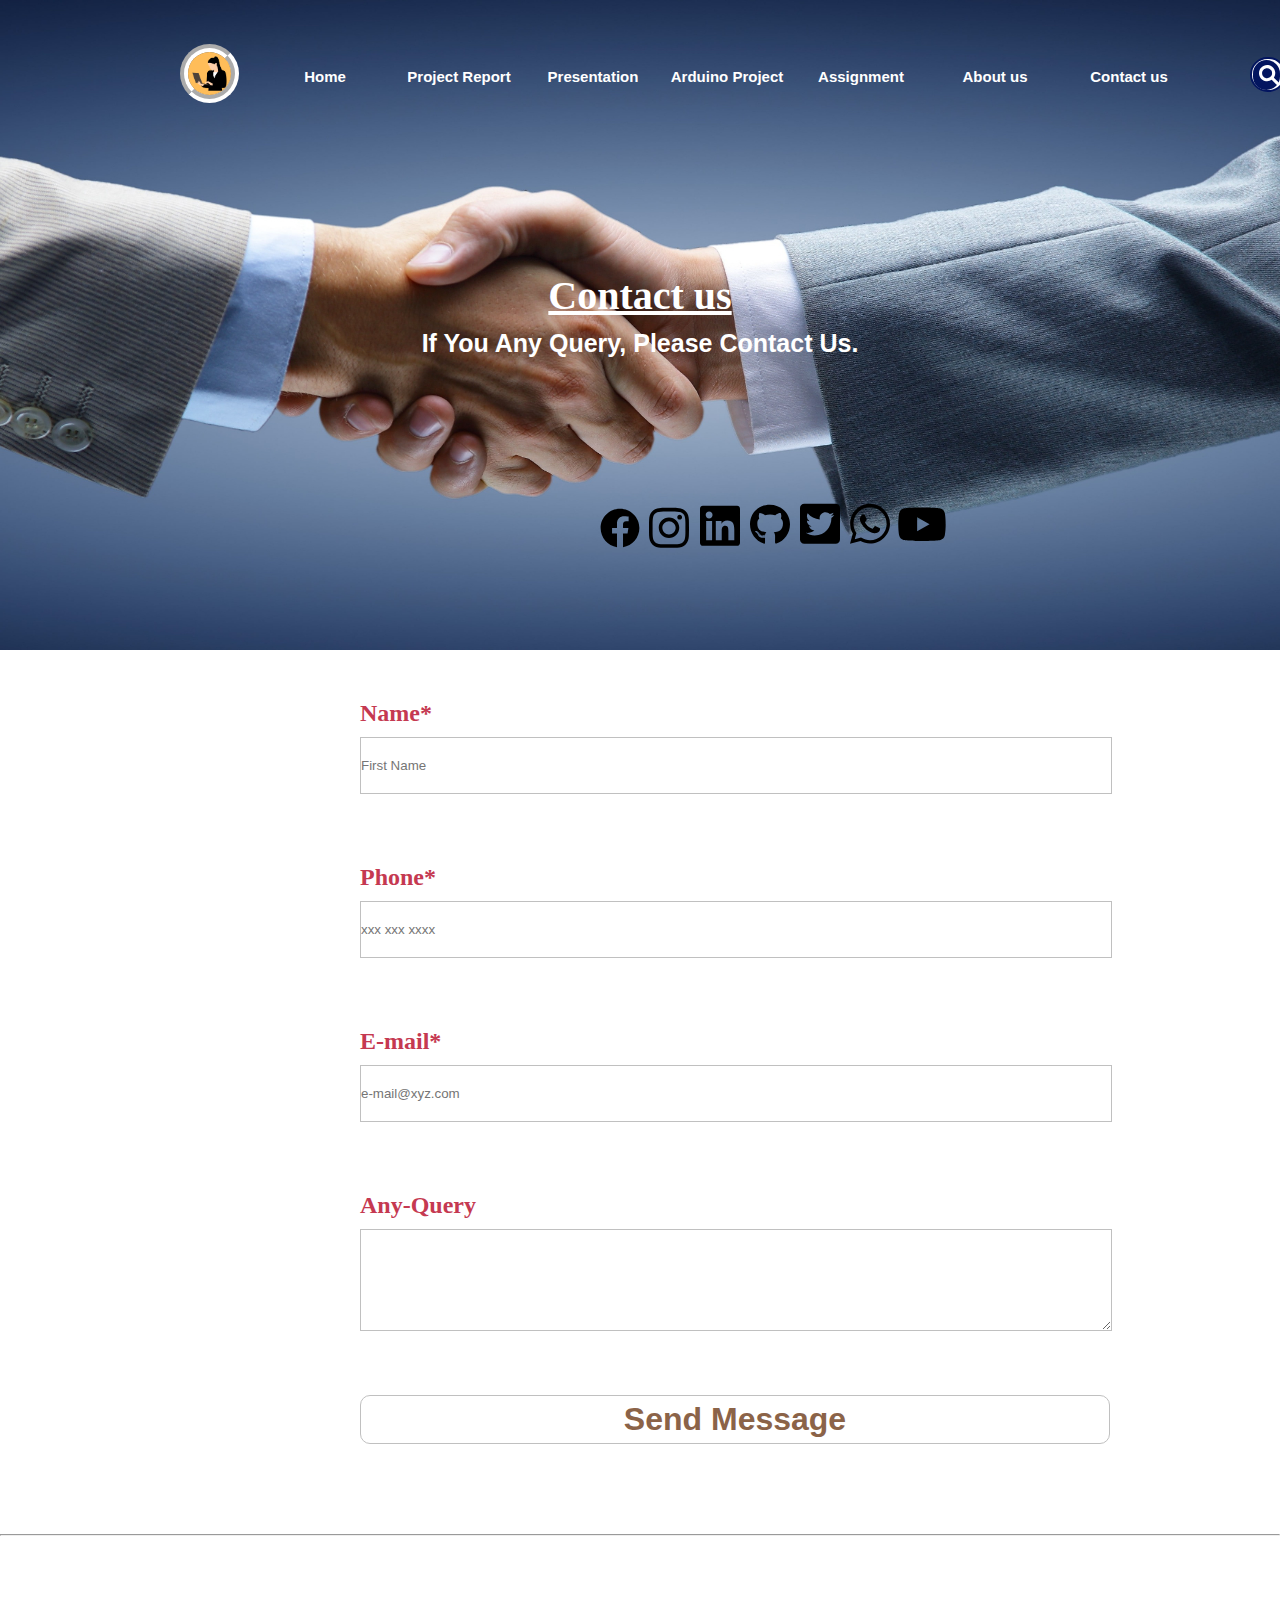
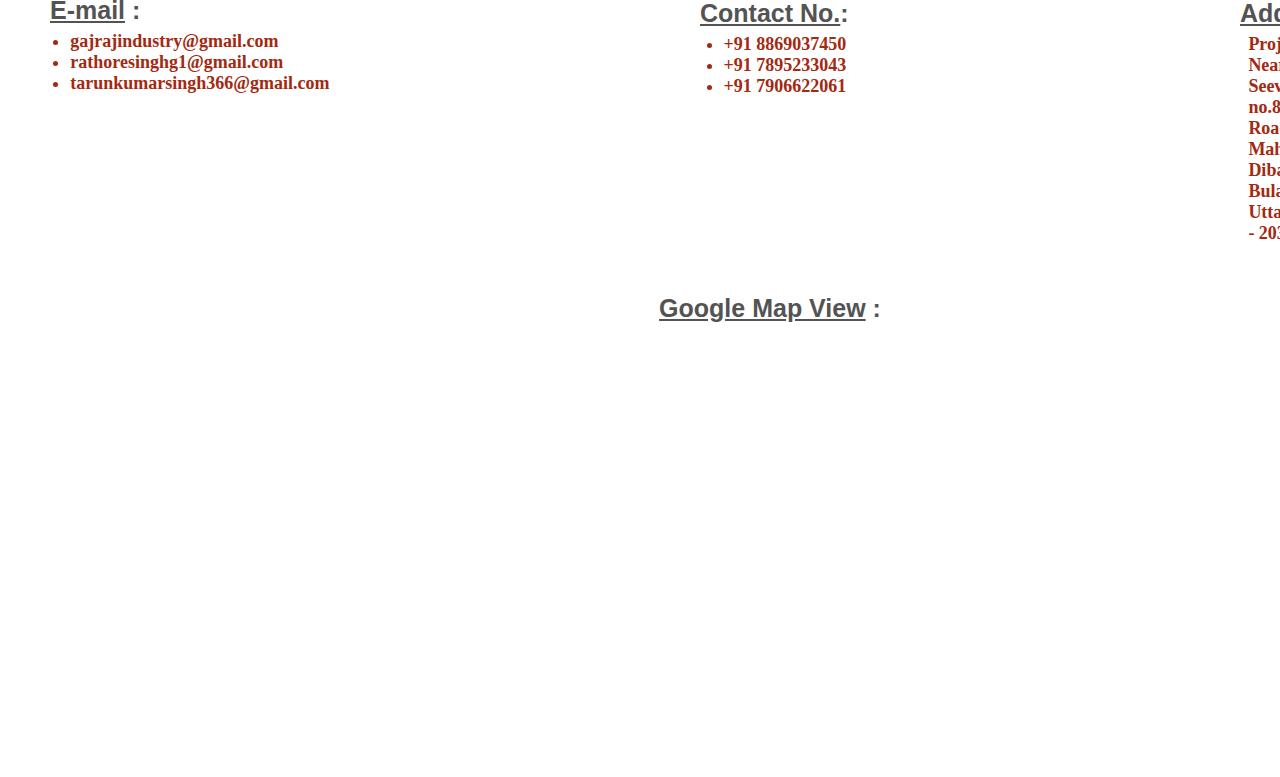
<file: Contact us.html>
<!DOCTYPE html>
<html lang="en">
<head>
    <meta charset="UTF-8">
    <meta http-equiv="X-UA-Compatible" content="IE=edge">
    <meta name="viewport" content="width=device-width, initial-scale=1.0">
    <title>Contactus</title>
    <link rel="stylesheet" href="Contact us.css">
</head>
<body>
    <div class="box">
      <img src="handshak.jpg">
    </div>
    <div class="headerlogo">
      <a href="index.html"><img src="Modern Elegant Typography Initials  Circle Logo (2).png"></a>
    </div>

    <div class="menubaar">
      <a href="index.html"><input type="button" value="Home"></a>
      <a href="Projectreport.html"><input type="button" value="Project Report"></a>
      <input type="button" value="Presentation">
      <input type="button" value="Arduino Project">
      <input type="button" value="Assignment">
      <a href="aboutus.html"><input type="button" value="About us"></a>
      <a href="Contact us.html"><input type="button" value="Contact us"></a>
    </div>

    <div class="search-box">
      <input type="text" class="searchText" placeholder="Type to Search..">
      <a href="#" class="searchBtn">
        <svg xmlns="http://www.w3.org/2000/svg" viewBox="0 0 512 512"><!--! Font Awesome Pro 6.1.1 by @fontawesome - https://fontawesome.com License - https://fontawesome.com/license (Commercial License) Copyright 2022 Fonticons, Inc. --><path d="M500.3 443.7l-119.7-119.7c27.22-40.41 40.65-90.9 33.46-144.7C401.8 87.79 326.8 13.32 235.2 1.723C99.01-15.51-15.51 99.01 1.724 235.2c11.6 91.64 86.08 166.7 177.6 178.9c53.8 7.189 104.3-6.236 144.7-33.46l119.7 119.7c15.62 15.62 40.95 15.62 56.57 0C515.9 484.7 515.9 459.3 500.3 443.7zM79.1 208c0-70.58 57.42-128 128-128s128 57.42 128 128c0 70.58-57.42 128-128 128S79.1 278.6 79.1 208z"/></svg>                
      </a>
    </div>

    <h1><u>Contact us</u></h1>
    <h2>If You Any Query, Please Contact Us.</h2>

    <div class="socialicon">
      <div class="facebook">
        <a href="https://www.facebook.com/projectwallah"><svg xmlns="http://www.w3.org/2000/svg" viewBox="0 0 512 512"><!--! Font Awesome Pro 6.1.1 by @fontawesome - https://fontawesome.com License - https://fontawesome.com/license (Commercial License) Copyright 2022 Fonticons, Inc. --><path d="M504 256C504 119 393 8 256 8S8 119 8 256c0 123.78 90.69 226.38 209.25 245V327.69h-63V256h63v-54.64c0-62.15 37-96.48 93.67-96.48 27.14 0 55.52 4.84 55.52 4.84v61h-31.28c-30.8 0-40.41 19.12-40.41 38.73V256h68.78l-11 71.69h-57.78V501C413.31 482.38 504 379.78 504 256z"/></svg></a>
      </div>

      <div class="instagram">
      <a href="https://www.instagram.com/projectwallah/"><svg xmlns="http://www.w3.org/2000/svg" viewBox="0 0 448 512"><!--! Font Awesome Pro 6.1.1 by @fontawesome - https://fontawesome.com License - https://fontawesome.com/license (Commercial License) Copyright 2022 Fonticons, Inc. --><path d="M224.1 141c-63.6 0-114.9 51.3-114.9 114.9s51.3 114.9 114.9 114.9S339 319.5 339 255.9 287.7 141 224.1 141zm0 189.6c-41.1 0-74.7-33.5-74.7-74.7s33.5-74.7 74.7-74.7 74.7 33.5 74.7 74.7-33.6 74.7-74.7 74.7zm146.4-194.3c0 14.9-12 26.8-26.8 26.8-14.9 0-26.8-12-26.8-26.8s12-26.8 26.8-26.8 26.8 12 26.8 26.8zm76.1 27.2c-1.7-35.9-9.9-67.7-36.2-93.9-26.2-26.2-58-34.4-93.9-36.2-37-2.1-147.9-2.1-184.9 0-35.8 1.7-67.6 9.9-93.9 36.1s-34.4 58-36.2 93.9c-2.1 37-2.1 147.9 0 184.9 1.7 35.9 9.9 67.7 36.2 93.9s58 34.4 93.9 36.2c37 2.1 147.9 2.1 184.9 0 35.9-1.7 67.7-9.9 93.9-36.2 26.2-26.2 34.4-58 36.2-93.9 2.1-37 2.1-147.8 0-184.8zM398.8 388c-7.8 19.6-22.9 34.7-42.6 42.6-29.5 11.7-99.5 9-132.1 9s-102.7 2.6-132.1-9c-19.6-7.8-34.7-22.9-42.6-42.6-11.7-29.5-9-99.5-9-132.1s-2.6-102.7 9-132.1c7.8-19.6 22.9-34.7 42.6-42.6 29.5-11.7 99.5-9 132.1-9s102.7-2.6 132.1 9c19.6 7.8 34.7 22.9 42.6 42.6 11.7 29.5 9 99.5 9 132.1s2.7 102.7-9 132.1z"/></svg></a>
      </div>

      <div class="whatsapp">
        <a href="http://wa.me/918869037450?text=hello"><svg xmlns="http://www.w3.org/2000/svg" viewBox="0 0 448 512"><!--! Font Awesome Pro 6.1.1 by @fontawesome - https://fontawesome.com License - https://fontawesome.com/license (Commercial License) Copyright 2022 Fonticons, Inc. --><path d="M380.9 97.1C339 55.1 283.2 32 223.9 32c-122.4 0-222 99.6-222 222 0 39.1 10.2 77.3 29.6 111L0 480l117.7-30.9c32.4 17.7 68.9 27 106.1 27h.1c122.3 0 224.1-99.6 224.1-222 0-59.3-25.2-115-67.1-157zm-157 341.6c-33.2 0-65.7-8.9-94-25.7l-6.7-4-69.8 18.3L72 359.2l-4.4-7c-18.5-29.4-28.2-63.3-28.2-98.2 0-101.7 82.8-184.5 184.6-184.5 49.3 0 95.6 19.2 130.4 54.1 34.8 34.9 56.2 81.2 56.1 130.5 0 101.8-84.9 184.6-186.6 184.6zm101.2-138.2c-5.5-2.8-32.8-16.2-37.9-18-5.1-1.9-8.8-2.8-12.5 2.8-3.7 5.6-14.3 18-17.6 21.8-3.2 3.7-6.5 4.2-12 1.4-32.6-16.3-54-29.1-75.5-66-5.7-9.8 5.7-9.1 16.3-30.3 1.8-3.7.9-6.9-.5-9.7-1.4-2.8-12.5-30.1-17.1-41.2-4.5-10.8-9.1-9.3-12.5-9.5-3.2-.2-6.9-.2-10.6-.2-3.7 0-9.7 1.4-14.8 6.9-5.1 5.6-19.4 19-19.4 46.3 0 27.3 19.9 53.7 22.6 57.4 2.8 3.7 39.1 59.7 94.8 83.8 35.2 15.2 49 16.5 66.6 13.9 10.7-1.6 32.8-13.4 37.4-26.4 4.6-13 4.6-24.1 3.2-26.4-1.3-2.5-5-3.9-10.5-6.6z"/></svg></a>
      </div>

      <div class="linkdin">
        <a href="https://www.linkedin.com/in/rahul-kumar-731a90227/"><svg xmlns="http://www.w3.org/2000/svg" viewBox="0 0 448 512"><!--! Font Awesome Pro 6.1.1 by @fontawesome - https://fontawesome.com License - https://fontawesome.com/license (Commercial License) Copyright 2022 Fonticons, Inc. --><path d="M416 32H31.9C14.3 32 0 46.5 0 64.3v383.4C0 465.5 14.3 480 31.9 480H416c17.6 0 32-14.5 32-32.3V64.3c0-17.8-14.4-32.3-32-32.3zM135.4 416H69V202.2h66.5V416zm-33.2-243c-21.3 0-38.5-17.3-38.5-38.5S80.9 96 102.2 96c21.2 0 38.5 17.3 38.5 38.5 0 21.3-17.2 38.5-38.5 38.5zm282.1 243h-66.4V312c0-24.8-.5-56.7-34.5-56.7-34.6 0-39.9 27-39.9 54.9V416h-66.4V202.2h63.7v29.2h.9c8.9-16.8 30.6-34.5 62.9-34.5 67.2 0 79.7 44.3 79.7 101.9V416z"/></svg></a>
      </div>
      
      <div class="github">
        <a href="https://github.com/rahulcoder009"><svg xmlns="http://www.w3.org/2000/svg" viewBox="0 0 496 512"><!--! Font Awesome Pro 6.1.1 by @fontawesome - https://fontawesome.com License - https://fontawesome.com/license (Commercial License) Copyright 2022 Fonticons, Inc. --><path d="M165.9 397.4c0 2-2.3 3.6-5.2 3.6-3.3.3-5.6-1.3-5.6-3.6 0-2 2.3-3.6 5.2-3.6 3-.3 5.6 1.3 5.6 3.6zm-31.1-4.5c-.7 2 1.3 4.3 4.3 4.9 2.6 1 5.6 0 6.2-2s-1.3-4.3-4.3-5.2c-2.6-.7-5.5.3-6.2 2.3zm44.2-1.7c-2.9.7-4.9 2.6-4.6 4.9.3 2 2.9 3.3 5.9 2.6 2.9-.7 4.9-2.6 4.6-4.6-.3-1.9-3-3.2-5.9-2.9zM244.8 8C106.1 8 0 113.3 0 252c0 110.9 69.8 205.8 169.5 239.2 12.8 2.3 17.3-5.6 17.3-12.1 0-6.2-.3-40.4-.3-61.4 0 0-70 15-84.7-29.8 0 0-11.4-29.1-27.8-36.6 0 0-22.9-15.7 1.6-15.4 0 0 24.9 2 38.6 25.8 21.9 38.6 58.6 27.5 72.9 20.9 2.3-16 8.8-27.1 16-33.7-55.9-6.2-112.3-14.3-112.3-110.5 0-27.5 7.6-41.3 23.6-58.9-2.6-6.5-11.1-33.3 2.6-67.9 20.9-6.5 69 27 69 27 20-5.6 41.5-8.5 62.8-8.5s42.8 2.9 62.8 8.5c0 0 48.1-33.6 69-27 13.7 34.7 5.2 61.4 2.6 67.9 16 17.7 25.8 31.5 25.8 58.9 0 96.5-58.9 104.2-114.8 110.5 9.2 7.9 17 22.9 17 46.4 0 33.7-.3 75.4-.3 83.6 0 6.5 4.6 14.4 17.3 12.1C428.2 457.8 496 362.9 496 252 496 113.3 383.5 8 244.8 8zM97.2 352.9c-1.3 1-1 3.3.7 5.2 1.6 1.6 3.9 2.3 5.2 1 1.3-1 1-3.3-.7-5.2-1.6-1.6-3.9-2.3-5.2-1zm-10.8-8.1c-.7 1.3.3 2.9 2.3 3.9 1.6 1 3.6.7 4.3-.7.7-1.3-.3-2.9-2.3-3.9-2-.6-3.6-.3-4.3.7zm32.4 35.6c-1.6 1.3-1 4.3 1.3 6.2 2.3 2.3 5.2 2.6 6.5 1 1.3-1.3.7-4.3-1.3-6.2-2.2-2.3-5.2-2.6-6.5-1zm-11.4-14.7c-1.6 1-1.6 3.6 0 5.9 1.6 2.3 4.3 3.3 5.6 2.3 1.6-1.3 1.6-3.9 0-6.2-1.4-2.3-4-3.3-5.6-2z"/></svg></a>
      </div>

      <div class="twitter">
        <a href="https://twitter.com/RahulKu90204362>"><svg xmlns="http://www.w3.org/2000/svg" viewBox="0 0 448 512"><!--! Font Awesome Pro 6.1.1 by @fontawesome - https://fontawesome.com License - https://fontawesome.com/license (Commercial License) Copyright 2022 Fonticons, Inc. --><path d="M400 32H48C21.5 32 0 53.5 0 80v352c0 26.5 21.5 48 48 48h352c26.5 0 48-21.5 48-48V80c0-26.5-21.5-48-48-48zm-48.9 158.8c.2 2.8.2 5.7.2 8.5 0 86.7-66 186.6-186.6 186.6-37.2 0-71.7-10.8-100.7-29.4 5.3.6 10.4.8 15.8.8 30.7 0 58.9-10.4 81.4-28-28.8-.6-53-19.5-61.3-45.5 10.1 1.5 19.2 1.5 29.6-1.2-30-6.1-52.5-32.5-52.5-64.4v-.8c8.7 4.9 18.9 7.9 29.6 8.3a65.447 65.447 0 0 1-29.2-54.6c0-12.2 3.2-23.4 8.9-33.1 32.3 39.8 80.8 65.8 135.2 68.6-9.3-44.5 24-80.6 64-80.6 18.9 0 35.9 7.9 47.9 20.7 14.8-2.8 29-8.3 41.6-15.8-4.9 15.2-15.2 28-28.8 36.1 13.2-1.4 26-5.1 37.8-10.2-8.9 13.1-20.1 24.7-32.9 34z"/></svg></a>
      </div>

      <div class="youtube">
        <a href="https://www.youtube.com/channel/UCo7kgOfm1xqajWG3uXftFJA"><svg xmlns="http://www.w3.org/2000/svg" viewBox="0 0 576 512"><!--! Font Awesome Pro 6.1.1 by @fontawesome - https://fontawesome.com License - https://fontawesome.com/license (Commercial License) Copyright 2022 Fonticons, Inc. --><path d="M549.655 124.083c-6.281-23.65-24.787-42.276-48.284-48.597C458.781 64 288 64 288 64S117.22 64 74.629 75.486c-23.497 6.322-42.003 24.947-48.284 48.597-11.412 42.867-11.412 132.305-11.412 132.305s0 89.438 11.412 132.305c6.281 23.65 24.787 41.5 48.284 47.821C117.22 448 288 448 288 448s170.78 0 213.371-11.486c23.497-6.321 42.003-24.171 48.284-47.821 11.412-42.867 11.412-132.305 11.412-132.305s0-89.438-11.412-132.305zm-317.51 213.508V175.185l142.739 81.205-142.739 81.201z"/></svg></a>
      </div>
    </div>

    <form>
      <p>Name*</p>
          <div class="f1">
            <input type="text" placeholder="First Name" width="50%"></div>
            
      <p>Phone*</p>
             <div class="f1">
      <input type="number" placeholder="xxx xxx xxxx"></div>
    
      <p>E-mail*</p>
             <div class="f1">
      <input type="text" placeholder="e-mail@xyz.com"></div>
             
      <p>Any-Query</p>
             <div class="f1">
                 <textarea>
                    </textarea>
               </div>
               
        <div class="s">
          <input type="button" value="Send Message">
        </div>
    </form> <br><br><br><br><br>
    <hr>
    <div id="email">
      <h2><u>E-mail</u> :</h2>
      <ul>
        <li>gajrajindustry@gmail.com</li>
        <li>rathoresinghg1@gmail.com</li>
        <li>tarunkumarsingh366@gmail.com</li>
      </ul>
    </div>

    <div id="contact">
      <h2><u>Contact No.</u>:</h2>
      <ul>
        <li>+91 8869037450</li>
        <li>+91 7895233043</li>
        <li>+91 7906622061</li>
      </ul>
    </div>

    <div id="address">
      <h2><u>Address</u>:</h2>
      <p>
        ProjectWallah<br>
        Near Seeverpump no.8, Ramlila Road, Moh. Mahadev, Dibai, Bulandshahr, Uttar Pradesh - 203393
      </p>
    </div>
    
    <div class="map">
      <h2><u>Google Map View</u> :</h2>
      <iframe src="https://www.google.com/maps/embed?pb=!1m18!1m12!1m3!1d3516.0836183787364!2d78.2537252148831!3d28.20477198258858!2m3!1f0!2f0!3f0!3m2!1i1024!2i768!4f13.1!3m3!1m2!1s0x390b4b1715f22517%3A0xecddf82d7836a265!2sProjectWallah!5e0!3m2!1sen!2sin!4v1654178200881!5m2!1sen!2sin" width="600" height="450" style="border:0;" allowfullscreen="" loading="lazy" referrerpolicy="no-referrer-when-downgrade"></iframe>  </body>
  </html>
</file>
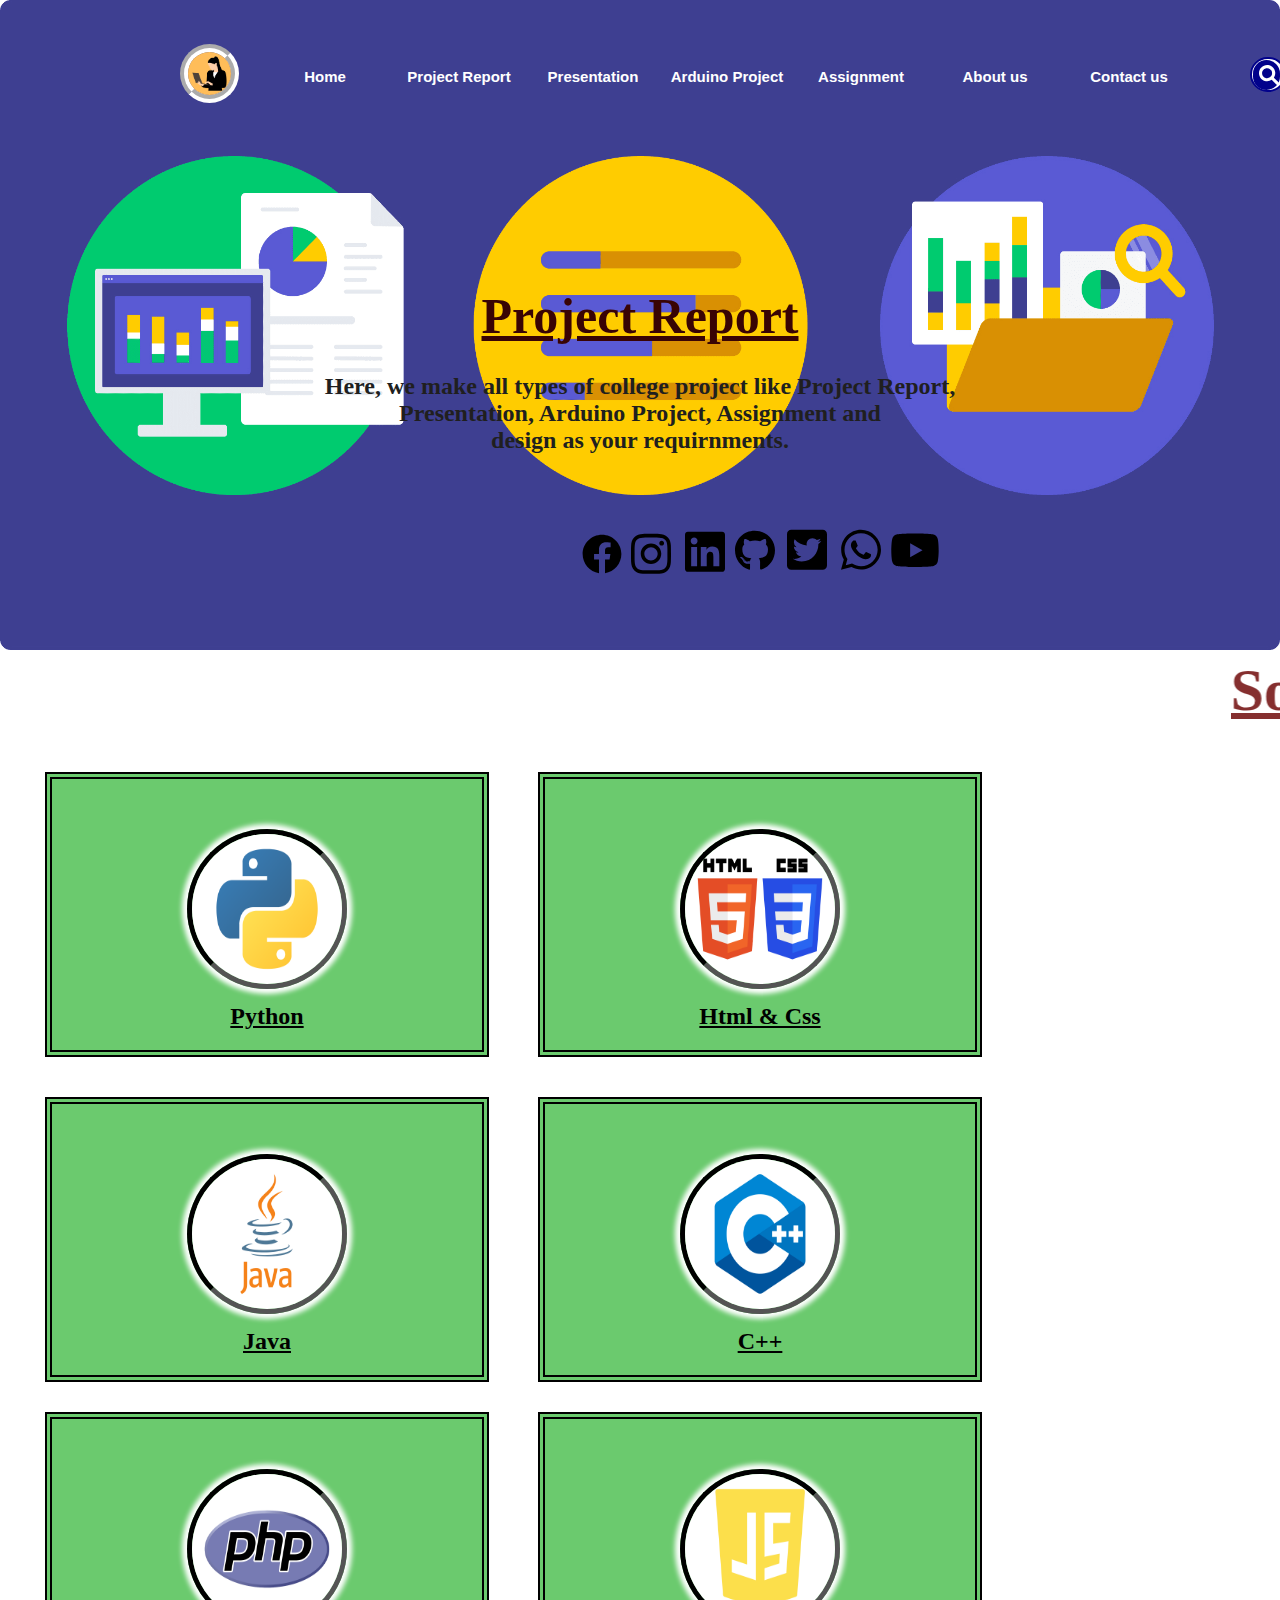
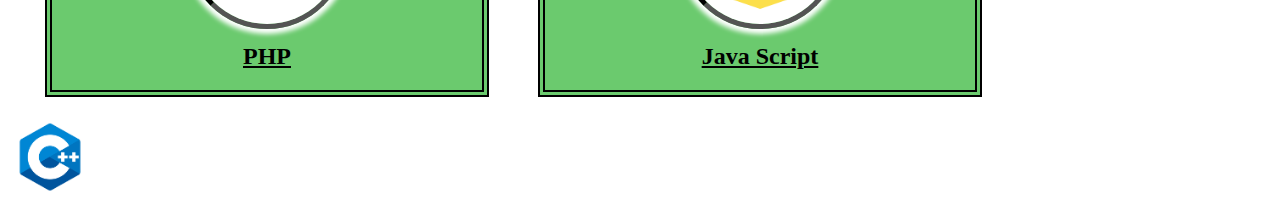
<file: Projectreport.html>
<!DOCTYPE html>
<html lang="en">
<head>
    <meta charset="UTF-8">
    <meta http-equiv="X-UA-Compatible" content="IE=edge">
    <meta name="viewport" content="width=device-width, initial-scale=1.0">
    <title>Projectreport</title>
    <link rel="stylesheet" href="Projectreport.css">
</head>
<body>
    <div class="bg">
        <img src="project-report.webp">
        <div class="header">
           <div class="headerlogo">
               <a href="index.html"><img src="Modern Elegant Typography Initials  Circle Logo (2).png"></a>
           </div>
      
           <div class="menubaar">
             <a href="index.html"><input type="button" value="Home"></a>
             <a href="Projectreport.html"><input type="button" value="Project Report"></a>
             <input type="button" value="Presentation">
             <input type="button" value="Arduino Project">
             <input type="button" value="Assignment">
             <a href="aboutus.html"><input type="button" value="About us"></a>
             <a href="Contact us.html"><input type="button" value="Contact us"></a>
           </div>
        </div>

        <div class="search-box">
          <input type="text" class="searchText" placeholder="Type to Search..">
          <a href="#" class="searchBtn">
            <svg xmlns="http://www.w3.org/2000/svg" viewBox="0 0 512 512"><!--! Font Awesome Pro 6.1.1 by @fontawesome - https://fontawesome.com License - https://fontawesome.com/license (Commercial License) Copyright 2022 Fonticons, Inc. --><path d="M500.3 443.7l-119.7-119.7c27.22-40.41 40.65-90.9 33.46-144.7C401.8 87.79 326.8 13.32 235.2 1.723C99.01-15.51-15.51 99.01 1.724 235.2c11.6 91.64 86.08 166.7 177.6 178.9c53.8 7.189 104.3-6.236 144.7-33.46l119.7 119.7c15.62 15.62 40.95 15.62 56.57 0C515.9 484.7 515.9 459.3 500.3 443.7zM79.1 208c0-70.58 57.42-128 128-128s128 57.42 128 128c0 70.58-57.42 128-128 128S79.1 278.6 79.1 208z"/></svg>                
          </a>
        </div>

        <div class="heading">
          <h1><u>Project Report</u></h1>
          <h2>Here, we make all types of college project like Project Report,<br> Presentation, Arduino Project, Assignment and <br>design as your requirnments.</h2>
        </div>

        <div class="socialicon">
          <div class="facebook">
            <a href="https://www.facebook.com/projectwallah"><svg xmlns="http://www.w3.org/2000/svg" viewBox="0 0 512 512"><!--! Font Awesome Pro 6.1.1 by @fontawesome - https://fontawesome.com License - https://fontawesome.com/license (Commercial License) Copyright 2022 Fonticons, Inc. --><path d="M504 256C504 119 393 8 256 8S8 119 8 256c0 123.78 90.69 226.38 209.25 245V327.69h-63V256h63v-54.64c0-62.15 37-96.48 93.67-96.48 27.14 0 55.52 4.84 55.52 4.84v61h-31.28c-30.8 0-40.41 19.12-40.41 38.73V256h68.78l-11 71.69h-57.78V501C413.31 482.38 504 379.78 504 256z"/></svg></a>
          </div>
  
          <div class="instagram">
             <a href="https://www.instagram.com/projectwallah/"><svg xmlns="http://www.w3.org/2000/svg" viewBox="0 0 448 512"><!--! Font Awesome Pro 6.1.1 by @fontawesome - https://fontawesome.com License - https://fontawesome.com/license (Commercial License) Copyright 2022 Fonticons, Inc. --><path d="M224.1 141c-63.6 0-114.9 51.3-114.9 114.9s51.3 114.9 114.9 114.9S339 319.5 339 255.9 287.7 141 224.1 141zm0 189.6c-41.1 0-74.7-33.5-74.7-74.7s33.5-74.7 74.7-74.7 74.7 33.5 74.7 74.7-33.6 74.7-74.7 74.7zm146.4-194.3c0 14.9-12 26.8-26.8 26.8-14.9 0-26.8-12-26.8-26.8s12-26.8 26.8-26.8 26.8 12 26.8 26.8zm76.1 27.2c-1.7-35.9-9.9-67.7-36.2-93.9-26.2-26.2-58-34.4-93.9-36.2-37-2.1-147.9-2.1-184.9 0-35.8 1.7-67.6 9.9-93.9 36.1s-34.4 58-36.2 93.9c-2.1 37-2.1 147.9 0 184.9 1.7 35.9 9.9 67.7 36.2 93.9s58 34.4 93.9 36.2c37 2.1 147.9 2.1 184.9 0 35.9-1.7 67.7-9.9 93.9-36.2 26.2-26.2 34.4-58 36.2-93.9 2.1-37 2.1-147.8 0-184.8zM398.8 388c-7.8 19.6-22.9 34.7-42.6 42.6-29.5 11.7-99.5 9-132.1 9s-102.7 2.6-132.1-9c-19.6-7.8-34.7-22.9-42.6-42.6-11.7-29.5-9-99.5-9-132.1s-2.6-102.7 9-132.1c7.8-19.6 22.9-34.7 42.6-42.6 29.5-11.7 99.5-9 132.1-9s102.7-2.6 132.1 9c19.6 7.8 34.7 22.9 42.6 42.6 11.7 29.5 9 99.5 9 132.1s2.7 102.7-9 132.1z"/></svg></a>
          </div>
  
          <div class="whatsapp">
            <a href="http://wa.me/918869037450?text=hello"><svg xmlns="http://www.w3.org/2000/svg" viewBox="0 0 448 512"><!--! Font Awesome Pro 6.1.1 by @fontawesome - https://fontawesome.com License - https://fontawesome.com/license (Commercial License) Copyright 2022 Fonticons, Inc. --><path d="M380.9 97.1C339 55.1 283.2 32 223.9 32c-122.4 0-222 99.6-222 222 0 39.1 10.2 77.3 29.6 111L0 480l117.7-30.9c32.4 17.7 68.9 27 106.1 27h.1c122.3 0 224.1-99.6 224.1-222 0-59.3-25.2-115-67.1-157zm-157 341.6c-33.2 0-65.7-8.9-94-25.7l-6.7-4-69.8 18.3L72 359.2l-4.4-7c-18.5-29.4-28.2-63.3-28.2-98.2 0-101.7 82.8-184.5 184.6-184.5 49.3 0 95.6 19.2 130.4 54.1 34.8 34.9 56.2 81.2 56.1 130.5 0 101.8-84.9 184.6-186.6 184.6zm101.2-138.2c-5.5-2.8-32.8-16.2-37.9-18-5.1-1.9-8.8-2.8-12.5 2.8-3.7 5.6-14.3 18-17.6 21.8-3.2 3.7-6.5 4.2-12 1.4-32.6-16.3-54-29.1-75.5-66-5.7-9.8 5.7-9.1 16.3-30.3 1.8-3.7.9-6.9-.5-9.7-1.4-2.8-12.5-30.1-17.1-41.2-4.5-10.8-9.1-9.3-12.5-9.5-3.2-.2-6.9-.2-10.6-.2-3.7 0-9.7 1.4-14.8 6.9-5.1 5.6-19.4 19-19.4 46.3 0 27.3 19.9 53.7 22.6 57.4 2.8 3.7 39.1 59.7 94.8 83.8 35.2 15.2 49 16.5 66.6 13.9 10.7-1.6 32.8-13.4 37.4-26.4 4.6-13 4.6-24.1 3.2-26.4-1.3-2.5-5-3.9-10.5-6.6z"/></svg></a>
          </div>
  
          <div class="linkdin">
            <a href="https://www.linkedin.com/in/rahul-kumar-731a90227/"><svg xmlns="http://www.w3.org/2000/svg" viewBox="0 0 448 512"><!--! Font Awesome Pro 6.1.1 by @fontawesome - https://fontawesome.com License - https://fontawesome.com/license (Commercial License) Copyright 2022 Fonticons, Inc. --><path d="M416 32H31.9C14.3 32 0 46.5 0 64.3v383.4C0 465.5 14.3 480 31.9 480H416c17.6 0 32-14.5 32-32.3V64.3c0-17.8-14.4-32.3-32-32.3zM135.4 416H69V202.2h66.5V416zm-33.2-243c-21.3 0-38.5-17.3-38.5-38.5S80.9 96 102.2 96c21.2 0 38.5 17.3 38.5 38.5 0 21.3-17.2 38.5-38.5 38.5zm282.1 243h-66.4V312c0-24.8-.5-56.7-34.5-56.7-34.6 0-39.9 27-39.9 54.9V416h-66.4V202.2h63.7v29.2h.9c8.9-16.8 30.6-34.5 62.9-34.5 67.2 0 79.7 44.3 79.7 101.9V416z"/></svg></a>
          </div>
          
          <div class="github">
            <a href="https://github.com/rahulcoder009"><svg xmlns="http://www.w3.org/2000/svg" viewBox="0 0 496 512"><!--! Font Awesome Pro 6.1.1 by @fontawesome - https://fontawesome.com License - https://fontawesome.com/license (Commercial License) Copyright 2022 Fonticons, Inc. --><path d="M165.9 397.4c0 2-2.3 3.6-5.2 3.6-3.3.3-5.6-1.3-5.6-3.6 0-2 2.3-3.6 5.2-3.6 3-.3 5.6 1.3 5.6 3.6zm-31.1-4.5c-.7 2 1.3 4.3 4.3 4.9 2.6 1 5.6 0 6.2-2s-1.3-4.3-4.3-5.2c-2.6-.7-5.5.3-6.2 2.3zm44.2-1.7c-2.9.7-4.9 2.6-4.6 4.9.3 2 2.9 3.3 5.9 2.6 2.9-.7 4.9-2.6 4.6-4.6-.3-1.9-3-3.2-5.9-2.9zM244.8 8C106.1 8 0 113.3 0 252c0 110.9 69.8 205.8 169.5 239.2 12.8 2.3 17.3-5.6 17.3-12.1 0-6.2-.3-40.4-.3-61.4 0 0-70 15-84.7-29.8 0 0-11.4-29.1-27.8-36.6 0 0-22.9-15.7 1.6-15.4 0 0 24.9 2 38.6 25.8 21.9 38.6 58.6 27.5 72.9 20.9 2.3-16 8.8-27.1 16-33.7-55.9-6.2-112.3-14.3-112.3-110.5 0-27.5 7.6-41.3 23.6-58.9-2.6-6.5-11.1-33.3 2.6-67.9 20.9-6.5 69 27 69 27 20-5.6 41.5-8.5 62.8-8.5s42.8 2.9 62.8 8.5c0 0 48.1-33.6 69-27 13.7 34.7 5.2 61.4 2.6 67.9 16 17.7 25.8 31.5 25.8 58.9 0 96.5-58.9 104.2-114.8 110.5 9.2 7.9 17 22.9 17 46.4 0 33.7-.3 75.4-.3 83.6 0 6.5 4.6 14.4 17.3 12.1C428.2 457.8 496 362.9 496 252 496 113.3 383.5 8 244.8 8zM97.2 352.9c-1.3 1-1 3.3.7 5.2 1.6 1.6 3.9 2.3 5.2 1 1.3-1 1-3.3-.7-5.2-1.6-1.6-3.9-2.3-5.2-1zm-10.8-8.1c-.7 1.3.3 2.9 2.3 3.9 1.6 1 3.6.7 4.3-.7.7-1.3-.3-2.9-2.3-3.9-2-.6-3.6-.3-4.3.7zm32.4 35.6c-1.6 1.3-1 4.3 1.3 6.2 2.3 2.3 5.2 2.6 6.5 1 1.3-1.3.7-4.3-1.3-6.2-2.2-2.3-5.2-2.6-6.5-1zm-11.4-14.7c-1.6 1-1.6 3.6 0 5.9 1.6 2.3 4.3 3.3 5.6 2.3 1.6-1.3 1.6-3.9 0-6.2-1.4-2.3-4-3.3-5.6-2z"/></svg></a>
          </div>
  
          <div class="twitter">
            <a href="https://twitter.com/RahulKu90204362>"><svg xmlns="http://www.w3.org/2000/svg" viewBox="0 0 448 512"><!--! Font Awesome Pro 6.1.1 by @fontawesome - https://fontawesome.com License - https://fontawesome.com/license (Commercial License) Copyright 2022 Fonticons, Inc. --><path d="M400 32H48C21.5 32 0 53.5 0 80v352c0 26.5 21.5 48 48 48h352c26.5 0 48-21.5 48-48V80c0-26.5-21.5-48-48-48zm-48.9 158.8c.2 2.8.2 5.7.2 8.5 0 86.7-66 186.6-186.6 186.6-37.2 0-71.7-10.8-100.7-29.4 5.3.6 10.4.8 15.8.8 30.7 0 58.9-10.4 81.4-28-28.8-.6-53-19.5-61.3-45.5 10.1 1.5 19.2 1.5 29.6-1.2-30-6.1-52.5-32.5-52.5-64.4v-.8c8.7 4.9 18.9 7.9 29.6 8.3a65.447 65.447 0 0 1-29.2-54.6c0-12.2 3.2-23.4 8.9-33.1 32.3 39.8 80.8 65.8 135.2 68.6-9.3-44.5 24-80.6 64-80.6 18.9 0 35.9 7.9 47.9 20.7 14.8-2.8 29-8.3 41.6-15.8-4.9 15.2-15.2 28-28.8 36.1 13.2-1.4 26-5.1 37.8-10.2-8.9 13.1-20.1 24.7-32.9 34z"/></svg></a>
          </div>
  
          <div class="youtube">
            <a href="https://www.youtube.com/channel/UCo7kgOfm1xqajWG3uXftFJA"><svg xmlns="http://www.w3.org/2000/svg" viewBox="0 0 576 512"><!--! Font Awesome Pro 6.1.1 by @fontawesome - https://fontawesome.com License - https://fontawesome.com/license (Commercial License) Copyright 2022 Fonticons, Inc. --><path d="M549.655 124.083c-6.281-23.65-24.787-42.276-48.284-48.597C458.781 64 288 64 288 64S117.22 64 74.629 75.486c-23.497 6.322-42.003 24.947-48.284 48.597-11.412 42.867-11.412 132.305-11.412 132.305s0 89.438 11.412 132.305c6.281 23.65 24.787 41.5 48.284 47.821C117.22 448 288 448 288 448s170.78 0 213.371-11.486c23.497-6.321 42.003-24.171 48.284-47.821 11.412-42.867 11.412-132.305 11.412-132.305s0-89.438-11.412-132.305zm-317.51 213.508V175.185l142.739 81.205-142.739 81.201z"/></svg></a>
          </div>
        </div>
        </div>
    </div>

    <div class="langname">
      <marquee><h1><u>Source code language</u> :</h1></marquee>
    </div>
    <div class="languageline1">
      <center><img src="python.png"></center>
      <h2><center><u>Python</u></center></h2>
    </div>

    <div class="languageline1">
      <center><img src="htmlcss.png"></center>
      <h2><center><u>Html & Css</u></center></h2>
    </div>

    <div class="languageline1">
      <center><img src="java.png"></center>
      <h2><center><u>Java</u></center></h2>
    </div>

    <div class="languageline2">
      <center><img src="c++.png"></center>
      <h2><center><u>C++</u></center></h2>
    </div>

    <div class="languageline2">
      <center><img src="php.png"></center>
      <h2><center><u>PHP</u></center></h2>
    </div>
    <div class="languageline2">
      <center><img src="javascript.png"></center>
      <h2><center><u>Java Script</u><center></h2>
    </div>
    <br><br>

    <a href="Python Handwritten Notes - TutorialsDuniya.pdf">
      <img src="c++.png" width="100px">
    </a>
</body>
</html>
</file>
<file: Projectwallahwebsite.css>
*
{
    padding: 0;
    margin: 0;
}
*
.box img
{
    width: 100%;
    height: 650px; 
    box-shadow: 0px 0px 2px 2px;
}

.headerlogo
{
    margin-top: -610px;
    margin-left: 180px;
}
.headerlogo img
{ 
    width: 43px;
    height: 43px;
    border-radius: 50%;
    border-style:groove;
    border-width: 8px;
    border-color: white;
}
.headerlogo img:hover
{
    border-color:rgb(255, 72, 0);
}
.menubaar
{
    margin-top: -45px;
    margin-left: 260px;             
}
.menubaar input
{
    border: none;
    background-color: transparent;
    border-radius: 50px;
    font-size: 15px;
    color: white;
    font-weight: 600;
    width: 130px;
    padding-left: 5px;
    padding-right: 5px;
    padding-top: 5px;
    padding-bottom: 5px;
}
.menubaar input:hover
{
    background-color: red;
    cursor: pointer;
}
.search-box
{
    margin-left: 1250px;
    margin-top: -33px;
    display: flex;
}
.searchText
{
    border-radius: 40px;
    padding: 8px;
    width: 1rem;
    border: solid red 2px;
}
.searchBtn
{
    background-color: red;
    width: 30px;
    height: 30px;
    border-radius: 20px;
    margin-left: -32.7px;
    margin-top: 3.2px;
}
.searchBtn svg
{
    width: 20px;
    fill: white;
    margin-top: 5px;
    margin-left: 6px;
}
.search-box:hover > .searchText
{
    width: 10rem;
}
.logo
{
    text-align: center;
    margin-top: 94px;
}
.logo img
{
    width: 140px;
    height: 140px;
    border-radius: 50%;
    border-style:double;
    border-width: 12px;
    border-color: white;
    box-shadow: 0px 0px 4px 4px rgb(61, 28, 83);
}
.logo img:hover
{
    border-color: rgb(255, 72, 0);
}
h1
{
    color:white;
    text-align: center;
    font-size: 36px;
    margin-top: 20px;
    font-weight: 800;  
    font-family: 'Times New Roman', Times, serif; 
}
h2
{
    color:white;
    text-align: center;
    font-size: 20px;
    margin-top: 25px;
    font-weight:600; 
    font-family: Arial, Helvetica, sans-serif;
}
.socialicon
{
    margin-top: 80px;
    margin-left: 25px;
}
.facebook
{
    width: 42px;
    margin-left:548px;
    margin-top: 52px;
}
.facebook svg:hover
{
    fill: white;
}
.instagram
{
    width: 40px;
    margin-top: -47px;
    margin-left: 599px;
}
.instagram svg:hover
{
    fill:white;
}
.youtube
{
    width:50px;
    margin-top: -48px;
    margin-left: 860px;
}
.youtube svg:hover
{
    fill: white;
}
.whatsapp
{
    width: 40px;
    margin-top:-53px;
    margin-left: 809px;
}
.whatsapp svg:hover
{
    fill: white;
}
.linkdin
{
    width:40px;
    margin-top: -48px;
    margin-left: 653px;
}
.linkdin svg:hover
{
    fill: white;
}
.github 
{
    width:40px;
    margin-top: -48.5px;
    margin-left: 703px;
}
.github svg:hover
{
    fill: white;
}
.twitter
{
    width:40px;
    margin-top: -48px;
    margin-left: 755px;
}
.twitter svg:hover
{
    fill: white;
}
.youtube 
{
    width:50px;
    margin-top: -49.5px;
    margin-left: 857.5px;
}
.youtube svg:hover
{
    fill: white;
}
.slogan
{
    background-image:linear-gradient(rgb(25, 11, 49),rgb(30, 30, 97),rgb(177, 20, 72));
    margin-top: 50px;
}
.slogan h1
{
    color:rgb(218, 201, 111);
    font-size: 30px; 
    text-align: center;
    padding-top: 20px;
    padding-bottom: 20px;
}
.feature1
{
    margin-top: -1px;
    padding-top: 120px;
    padding-bottom: 180px;
    padding-left: 40px;
}
.quotes
{
    width: 925px;
    text-align: center;
}
.quotes h2
{
    color:black;
    padding-bottom: 20px;
    
}
.quotes p
{
    color: black;
    font-size: 18px;
}
.team
{
    margin-top: -250px;
    margin-left: 1000px;
}

.codelanguages
{
    background-color: rgb(211, 204, 204);
    height: 830px;
    margin-top: -185px;
}
.language
{
    padding-top: 3px;
    margin-left: 1px;
}
.python
{
    margin-top: 65px;
    width: 400px;
    margin-left: 130px;
    height: 352px;
}
.python  img
{
    border-radius: 50%;
    width: 150px;
    height: 150px;
    margin-left: 120px;
    border-style: inset;
    border-width: 5px;
    border-color: black; 
    box-shadow: 0px 0px 5px 5px white;   
}
.python img:hover
{
    box-shadow: 0px 0px 4px 4px rgb(71, 68, 68);   
    cursor: pointer;
}
.python h3
{
    margin-left: 165px;
    margin-top: 5px;
    font-size: 25px;  
}
.python p
{
    font-size: 18px;
    margin-top: 10px;
}
.htmlcss 
{
    width:400px; 
    height: 352px;
    margin-top: -352px;
    margin-left: 550px;
}
.htmlcss img
{
    border-radius: 50%;
    width: 150px;
    height: 150px;
    border-style: inset;
    border-width: 5px;
    border-color: black;
    box-shadow:0px 0px 5px 5px white;   
}
.htmlcss img:hover
{
    box-shadow: 0px 0px 4px 4px rgb(71, 68, 68);   
    cursor: pointer;
}
.htmlcss h3
{
    margin-top: 5px;
    margin-left: 125px;
    font-size: 25px;
}
.htmlcss p
{
    font-size: 18px;
    margin-top: 10px;
}
.cpp 
{
    width:400px; 
    height: 352px;
    margin-top: -352px;
    margin-left: 975px;
}
.cpp img
{
    border-radius: 50%;
    width: 150px;
    height: 150px;
    margin-left: 115px;
    border-style: inset;
    border-width: 5px;
    border-color: black;
    display:inline-block;
    box-shadow:0px 0px 5px 5px white;   
}
.cpp img:hover
{
    box-shadow: 0px 0px 4px 4px rgb(71, 68, 68);   
    cursor: pointer;
}
.cpp h3
{
    margin-top: 5px;
    margin-left: 172px;
    font-size: 25px;
}
.cpp p
{
    font-size: 18px;
    margin-top: 10px;
}
.php
{
    width:400px; 
    height: 352px;
    margin-top: 30px;
    margin-left: 345px;

}
.php img
{
    border-radius: 50%;
    width: 150px;
    height: 150px;
    margin-left: 115px;
    border-style: inset;
    border-width: 5px;
    border-color: black;
    display:inline-block;
    box-shadow: 0px 0px 5px 5px white;   
}
.php img:hover
{
    box-shadow: 0px 0px 4px 4px rgb(71, 68, 68);   
    cursor: pointer;
}
.php h3
{
    margin-top: 5px;
    margin-left: 172px;
    font-size: 25px;
}
.php p
{
    font-size: 18px;
    margin-top: 10px;
}
.java
{
    width:400px; 
    height: 352px;
    margin-top: -352px;
    margin-left: 765px;
}
.java img
{
    border-radius: 50%;
    width: 150px;
    height: 150px;
    margin-left: 115px;
    border-style: inset;
    border-width: 5px;
    border-color: black;
    display:inline-block;
    box-shadow: 0px 0px 5px 5px white;
}
.java img:hover
{
    box-shadow: 0px 0px 4px 4px rgb(71, 68, 68);  
    cursor: pointer; 
}
.java h3
{
    margin-top: 5px;
    margin-left: 172px;
    font-size: 25px;
}
.java p
{
    font-size: 18px;
    margin-top: 10px;
}
.personalized
{
    padding-top: 60px;
    padding-bottom: 80px;
}
.personalized img
{
   margin-left: 45px;
   margin-top: -55px;
}
.personalized h2
{
    color:brown;
    font-size: 38px;
    margin-top: -355px;
    margin-left: 650px;
    font-family: 'Times New Roman', Times, serif;
}
.personalized li
{
    font-size: 19px;
    margin-left: 750px;
    margin-top: 10px;
}
.bulletin1
{
    margin-top: 50px;
}
.requirement
{
    background-color: rgb(211, 204, 204);
    height: 530px;
}
.requirement img
{
   margin-top: 13px;
   margin-left: 880px;
}
.requirement h2
{
    color:brown;
    font-size: 38px;
    margin-top: -480px;
    margin-left: -620px;
    font-family: 'Times New Roman', Times, serif;
}
.requirement p
{
    margin-left: 30px;
    width: 894px;
}
.requirement li
{
    font-size: 20px;
    margin-left: 80px;
    margin-top: 10px;
}
.bulletin2
{
    margin-top: 65px;
}
.bulletin2 p
{
    font-size: 20px;
}
.requirementbutton
{
    background-color: brown;
    font-size: 25px;
    font-family: Arial, Helvetica, sans-serif;
    width: 244.5px;
    padding-left: 80px;
    padding-right: 80px;
    padding-top: 20px;
    padding-bottom: 20px;
    font-weight: 600;
    border-radius: 15px;
    color: white;
    margin-top: 40px;
    margin-left: 230px;
    box-shadow: 0px 0px 3px 3px rgb(88, 26, 26);
}
.requirementbutton:hover
{
    background-color: rgb(229, 62, 62);
    cursor: pointer;
}
.type
{
    text-align: center;
}
.type h2
{
    padding-top: 20px;
    color:brown;
    font-size: 38px;
    font-family: 'Times New Roman', Times, serif;
    text-align: center;
}
.project
{
    width: 200px;
    display: inline-block;
}
.project h2
{
    font-size: x-large;
    color: rgb(215, 119, 8);
    margin-top: -45px;
}
.project p 
{
    font-size: 20px;
    box-shadow: 0px 0px 4px 4px rgb(233, 129, 10);
    text-align: center;
    padding-top: 10px;
    padding-bottom: 10px;
}
.project h3
{
    font-size: 18px;
    box-shadow: 0px 0px 1px 1px black;
    background-color: rgb(234, 197, 129);
    padding-top: 5px;
    padding-bottom: 5px;
    margin-top: 40px;
}
.project h3:hover
{
    background-color: rgb(248, 180, 9);
    cursor: pointer;
    box-shadow: 0px 0px 3px 3px black;

}
.presentation
{
    width: 200px;
    height: 295px;
    margin-left: 100px;
    margin-top: 70px;
    display: inline-block;
}
.presentation h2
{
    font-size: x-large;
    color: rgb(215, 119, 8);
    margin-top: -45px;
}
.presentation p 
{
    font-size: 20px;
    box-shadow: 0px 0px 4px 4px rgb(233, 129, 10);
    text-align: center;
    padding-top: 10px;
    padding-bottom: 10px;
}
.presentation h3
{
    font-size: 18px;
    box-shadow: 0px 0px 1px 1px black;
    background-color: rgb(234, 197, 129);
    padding-top: 5px;
    padding-bottom: 5px;
    margin-top: 40px;
}
.presentation h3:hover
{
    background-color: rgb(248, 180, 9);
    cursor: pointer;
    box-shadow: 0px 0px 3px 3px black;
}
.assingment
{
    width: 200px;
    height: 295px;
    margin-left: 100px;
    margin-top: 70px;
    display: inline-block;
}
.assingment h2
{
    font-size: x-large;
    color: rgb(215, 119, 8);
    margin-top: -45px;
}
.assingment p 
{
    font-size: 20px;
    box-shadow: 0px 0px 4px 4px rgb(233, 129, 10);
    text-align: center;
    padding-top: 10px;
    padding-bottom: 10px;
}
.assingment h3
{
    font-size: 18px;
    box-shadow: 0px 0px 1px 1px black;
    background-color: rgb(234, 197, 129);
    padding-top: 5px;
    padding-bottom: 5px;
    margin-top: 40px;
}
.assingment h3:hover
{
    background-color: rgb(248, 180, 9);
    cursor: pointer;
    box-shadow: 0px 0px 3px 3px black;
}
.Arduino
{
    width: 200px;
    height: 295px;
    margin-left: 100px;
    margin-top: 70px;
    display: inline-block;
}
.Arduino h2
{
    font-size: x-large;
    color: rgb(215, 119, 8);
    margin-top: -45px;
}
.Arduino p 
{
    font-size: 20px;
    box-shadow: 0px 0px 4px 4px rgb(233, 129, 10);
    text-align: center;
    padding-top: 10px;
    padding-bottom: 10px;
}
.Arduino h3
{
    font-size: 18px;
    box-shadow: 0px 0px 1px 1px black;
    background-color: rgb(234, 197, 129);
    padding-top: 5px;
    padding-bottom: 5px;
    margin-top: 40px;
}
.Arduino h3:hover
{
    background-color: rgb(248, 180, 9);
    cursor: pointer;
    box-shadow: 0px 0px 3px 3px black;
}
.review
{
    background-color: rgb(243, 37, 82);
    height: 520px;
}
.review h2
{
    color: rgb(116, 17, 17);
    font-size:38px;
    padding-top: 30px;
    font-family: 'Times New Roman', Times, serif;
    margin-left: -600px;
}
.review span
{
    font-family: cursive;
    color: #262626;
}
.reviewcontainer
{
    background-color: rgb(225, 201, 19);
    width: 800px;
    height: 250px;
    border-radius: 40px;
    margin-top: 80px;
    margin-left: 370px;
}
.reviewcontainer p
{
    font-size: 18px;
    text-align: center;
    padding-top: 60px;
    padding-left: 70px;
    padding-right: 70px;
}
.dotcontainer
{
    width: 20px; 
    margin-top: 50\px;
    margin-left: 700px;
}
.dot1:hover
{
    fill: white;
    cursor: pointer;
}
.dot2
{
    width: 20px;
    margin-left: 30px;
    margin-top: -25px;
    
}
.dot2:hover
{
    fill: white;
    cursor: pointer;
}
.dot3
{
    width: 20px;
    margin-left: 60px;
    margin-top: -25px;
}
.dot3:hover
{
    fill: white;
    cursor: pointer;
}
.dot4
{
    width: 20px;
    margin-left: 90px;
    margin-top: -25px;
}
.dot4:hover
{
    fill: white;
    cursor: pointer;
}
.dot5
{
    width: 20px;
    margin-left: 120px;
    margin-top: -25px;
}
.dot5:hover
{
    fill: white;
    cursor: pointer;
}
.next
{
    margin-top: -250px;
    margin-left: 1280px;
    width: 40px;
}
.next:hover
{
    fill: white;
    cursor: pointer;
}
.back
{
    margin-top: -85px;
    margin-left: 225px;
    width: 40px;
}
.back:hover
{
    fill: white;
    cursor: pointer;
}
.footer
{
    background-image: linear-gradient(rgb(30, 30, 88),rgb(133, 36, 36),rgb(26, 4, 4));
    height: 510px;
}
.footer img
{
    border-radius: 50%;
    border-style: ridge;
    border-width: 8px;
    margin-top: 110px;
    border-color: white;
    margin-left: 15px;
}
.footer img:hover
{
    border-color: rgb(226, 50, 50);
}
.socialmediaicon
{
    margin-left: 450px;
    margin-top: 5px;
}

.fbicon
{
    width:42px;
    margin-top: 50px;
    margin-left: 100px;
    display: inline-block;  
}
.fbicon svg:hover
{
    fill: white;
}
.instaicon
{
    width: 40px;
    margin-top: 50px;
    margin-left: 20px;
    display: inline-block;
}
.instaicon svg:hover
{
    fill: white;
}
.linkdinicon
{
    width: 40px;
    margin-top: 50px;
    margin-left: 20px;
    display: inline-block;
}
.linkdinicon svg:hover
{
    fill: white;
}
.githubicon
{
    width: 45px;
    margin-top: 50px;
    margin-left: 20px;
    display: inline-block;
}
.githubicon svg:hover
{
    fill: white;
}
.twittericon
{
    width: 40px;
    margin-top: 50px;
    margin-left: 20px;
    display: inline-block;
}
.twittericon svg:hover
{
    fill: white;
}

.whatsappicon
{
    width: 42px;
    margin-top: 50px;
    margin-left: 20px;
    display: inline-block;
}
.whatsappicon svg:hover
{
    fill: white;
}
.youtubeicon
{
    width: 55px;
    margin-top: 50px;
    margin-left: 20px;
    display: inline-block;
}
.youtubeicon svg:hover
{
    fill: white;
}
.allrightes
{
    margin-left: 50px;
    margin-top: 60px;
}
.rightes1 pre
{
    font-size: 20px;
    font-family: Arial, Helvetica, sans-serif;
}
.rightes1 pre:hover
{
    color: white;
    cursor: pointer;

}
.rightes2 pre
{
    font-size: 20px;
    font-family: Arial, Helvetica, sans-serif;
    margin-top: -26px;
    margin-left: 150px;
}
.rightes2 pre:hover
{
    color: white;
    cursor: pointer;
}
.rightes3 pre
{
    font-size: 20px;
    font-family: Arial, Helvetica, sans-serif;
    margin-top: -26px;
    margin-left: 350px;
}
.rightes3 pre:hover
{
    color: white;
    cursor: pointer;
}
.reserved
{
    background-color: black;
    margin-top: 60px;
}
.reserved h3
{
    color: white;
    font-size: 18px;
    padding: 7px;
    text-align: center;
}
</file>
<file: aboutus.css>
*{
    margin: 0;
    padding: 0;
}
*
.bg
{
    width: 100%;
    height: 650px;
    background-image: linear-gradient(rgb(6, 6, 59),rgb(7, 57, 93),rgb(9, 53, 85),rgb(3, 3, 70));
}
.headerlogo img
{ 
    width: 43px;
    height: 43px;
    border-radius: 50%;
    border-style:groove;
    border-width: 8px;
    border-color: white;
    margin-left: 180px;
    margin-top: 44.5px;
}
.headerlogo img:hover
{
    border-color:rgb(255, 72, 0);
    
}
.menubaar
{
    margin-top: -44.5px;
    margin-left: 260px;
}
.menubaar input
{
    border: none;
    background-color: transparent;
    border-radius: 50px;
    font-size: 15px;
    color: white;
    font-weight: 600;
    width: 130px;
    padding-left: 5px;
    padding-right: 5px;
    padding-top: 5px;
    padding-bottom: 5px;
}
.menubaar input:hover
{
    background-color: red;
    cursor: pointer;
}
.search-box
{
    margin-left: 1250px;
    margin-top: -33px;
    display: flex;
}
.searchText
{
    border-radius: 40px;
    padding: 8px;
    width: 1rem;
    border: solid rgb(3, 21, 95) 2px;
}
.searchBtn
{
    background-color: rgb(3, 21, 95);
    width: 30px;
    height: 30px;
    border-radius: 20px;
    margin-left: -32.7px;
    margin-top: 3.2px;
}
.searchBtn svg
{
    width: 20px;
    fill: white;
    margin-top: 5px;
    margin-left: 6px;
}
.search-box:hover > .searchText
{
    width: 10rem;
}
#line1
{
    color: white;
    padding-top: 300px;
    font-size: 40px;
    margin-left: 50px;
    margin-top: -150px;
    font-family: Cambria, Cochin, Georgia, Times, 'Times New Roman', serif;
}
#line2
{
    width: 320px;
    padding-top: 8px;
    padding-left: 25px;
    padding-bottom: 13px;
    border-style: double;
    font-family: Cambria, Cochin, Georgia, Times, 'Times New Roman', serif;
    margin-top: 20px;
    font-size: 50px;
    color: rgb(255, 255, 13);
}
#line3
{
    margin-top: 20px;
    font-size: 40px;
    font-family: Cambria, Cochin, Georgia, Times, 'Times New Roman', serif;
}
.manimg img
{
    margin-top: -362px;
    margin-left: 200px;
}
.teamlogo
{
    margin-top: -500px;
    margin-left: 810px;
}
#downarrow svg
{
    width: 30px;
    margin-top: -80px;
    margin-left: 55px;
    fill: white;
}
#downarrow svg:hover
{
    fill: rgb(255, 255, 13);
}
.aboutme
{
    margin-left: 90px;
    margin-top: 50px;
}
.container
{
    width: 730px;
    text-align: left;
    margin-left: 430px;
    margin-top: -65px;
}
.container p
{
    padding-left: 20px;
    padding-top: 20px;
    padding-right: 20px;
    padding-bottom: 20px;
    font-size: 17px;
}
.socialicon
{
    margin-top: -30px;
    margin-left: -400px;
    padding-bottom: 40px;
}
.facebook
{
    width: 40px;
    margin-left:550px;
    margin-top: 52px;
}
.facebook svg:hover
{
    fill: red;
}
.instagram
{
    width: 40px;
    margin-top: -47px;
    margin-left: 599px;
}
.instagram svg:hover
{
    fill: red;
}
.youtube
{
    width:50px;
    margin-top: -48px;
    margin-left: 860px;
}
.youtube svg:hover
{
    fill: red;
}
.whatsapp
{
    width: 40px;
    margin-top:-53px;
    margin-left: 809px;
}
.whatsapp svg:hover
{
    fill: red;
}
.linkdin
{
    width:40px;
    margin-top: -48px;
    margin-left: 653px;
}
.linkdin svg:hover
{
    fill: red;
}
.github 
{
    width:40px;
    margin-top: -48.5px;
    margin-left: 703px;
}
.github svg:hover
{
    fill: red;
}
.twitter
{
    width:40px;
    margin-top: -48px;
    margin-left: 755px;
}
.twitter svg:hover
{
    fill: red;
}
.youtube 
{
    width:50px;
    margin-top: -49.5px;
    margin-left: 857.5px;
}
.youtube svg:hover
{
    fill: red;
}
#uparrow
{
    width:30px;
    fill: none;
    margin-top: -10px;
}
.container img
{
    margin-top: 10px;
}
</file>
<file: Contact us.css>
*{
    margin: 0;
    padding: 0;
}*
.box img
{
    width: 100%;
    height: 650px; 
}
.headerlogo
{
    margin-top: -610px;
    margin-left: 180px;
}
.headerlogo img
{ 
    width: 43px;
    height: 43px;
    border-radius: 50%;
    border-style:groove;
    border-width: 8px;
    border-color: white;
}
.headerlogo img:hover
{
    border-color:rgb(255, 72, 0);
    
}
.menubaar
{
    margin-top: -44.5px;
    margin-left: 260px;
}
.menubaar input
{
    border: none;
    background-color: transparent;
    border-radius: 50px;
    font-size: 15px;
    color: white;
    font-weight: 600;
    width: 130px;
    padding-left: 5px;
    padding-right: 5px;
    padding-top: 5px;
    padding-bottom: 5px;
}
.menubaar input:hover
{
    background-color: red;
    cursor: pointer;
}
.search-box
{
    margin-left: 1250px;
    margin-top: -33px;
    display: flex;
}
.searchText
{
    border-radius: 40px;
    padding: 8px;
    width: 1rem;
    border: solid rgb(3, 21, 95) 2px;
}
.searchBtn
{
    background-color: rgb(3, 21, 95);
    width: 30px;
    height: 30px;
    border-radius: 20px;
    margin-left: -32.7px;
    margin-top: 3.2px;
}
.searchBtn svg
{
    width: 20px;
    fill: white;
    margin-top: 5px;
    margin-left: 6px;
}
.search-box:hover > .searchText
{
    width: 10rem;
}
h1
{
    color:white;
    text-align: center;
    font-size: 40px;
    margin-top: 180px;
    font-weight: 800;  
    font-family: 'Times New Roman', Times, serif; 
}
h2
{
    color:white;
    text-align: center;
    font-size: 25px;
    margin-top: 10px;
    font-weight:600; 
    font-family: Arial, Helvetica, sans-serif;
}
.socialicon
{
    margin-top: 150px;
    margin-left: 90px;
}
.facebook
{
    width: 40px;
    margin-left:510px;
    margin-top: 130px;
    
}
.facebook svg:hover
{
    fill: white;
}
.instagram
{
    width: 40px;
    margin-top: -47px;
    margin-left: 559px;
}
.instagram svg:hover
{
    fill: white;
} 
.youtube
{
    width:50px;
    margin-top: -48px;
    margin-left: 815px;
}
.youtube svg:hover
{
    fill: white;
}
.whatsapp
{
    width: 40px;
    margin-top:-53px;
    margin-left: 760px;
}
.whatsapp svg:hover
{
    fill: white;
}
.linkdin
{
    width:40px;
    margin-top: -48px;
    margin-left: 610px;
}
.linkdin svg:hover
{
    fill: white;
}
.github
{
    width:40px;
    margin-top: -48.5px;
    margin-left: 660px;
}
.github svg:hover
{
    fill: white;
}
.twitter
{
    width:40px;
    margin-top: -48px;
    margin-left: 710px;
}
.twitter svg:hover
{
    fill: white;
}
.youtube
{
    width:50px;
    margin-top: -49.5px;
    margin-left: 807px;
}
.youtube svg:hover
{
    fill: white;
}
form
{
    margin-left:260px;
    margin-top: 150px;
}
.f1
{
    margin-top: 10px;
    margin-left:100px;
}
.f1 input
{
    width:750px;
    height:55px; 
    border: 1px solid silver;
}
.s 
{
    margin-top:60px;
}

.f1 textarea {
    margin-left: 0px;
    width:750px; 
    height:100px;
    border:1px solid silver;
}

p
{
    color:rgb(197, 57, 81);
    margin-top:70px;
    margin-left:100px;
    font-size: x-large;
    font-weight: 600;
}

.s input {
    color: #8b6348;
    border:1px solid silver;
    border-radius:10px;
    background-color: transparent;
    font-size: xx-large;
    margin-left: 100px;
    font-weight: 600;
    width: 750px;
    padding-top: 5px;
    padding-bottom: 5px;
}
.s input:hover
{
    background-color: rgb(81, 16, 16);
    cursor: pointer;
    color: white;
}
#email
{
    margin-top: 50px;
    margin-left: 50px;
    display: flex;
}
#email h2
{
    color: rgb(84, 83, 83);
}
#email ul
{
    color:rgb(163, 41, 17);
    font-weight: 600;
    font-size: 18px;
    margin-top: 45px;
    margin-left: -70px;
}
#contact
{
    margin-left: 700px;
    margin-top: -105px;
    display: flex;
}
#contact h2
{
    color: rgb(84, 83, 83);
}
#contact ul
{
    color:rgb(163, 41, 17);
    font-weight: 600;
    font-size: 18px;
    margin-top: 45px;
    margin-left: -125px;
}
#address
{
    margin-left: 1240px;
    margin-top: -108px;
    display: flex;
}
#address h2
{
    color: rgb(84, 83, 83);
}
#address p
{
    font-size: 18px;
    width: 225px;
    margin-top: 45px;
    margin-left: -100px;
    color: rgb(163, 41, 17);
}
.map
{
    width: 600px;
    margin-top: 50px;
    margin-left: 470px;
   
}
.map h2
{
    color: rgb(84, 83, 83);
}
</file>
<file: Projectreport.css>
*{
    margin: 0;
    padding: 0;
}
*
.bg img
{
    width: 100%;
    height: 650px;
}
.header
{
    margin-top: -654.5px;
}
.headerlogo img
{ 
    width: 43px;
    height: 43px;
    border-radius: 50%;
    border-style:groove;
    border-width: 8px;
    border-color: white;
    margin-left: 180px;
    margin-top: 44.5px;
}
.headerlogo img:hover
{
    border-color:rgb(255, 72, 0);
    
}
.menubaar
{
    margin-top: -44.5px;
    margin-left: 260px;
}
.menubaar input
{
    border: none;
    background-color: transparent;
    border-radius: 50px;
    font-size: 15px;
    color: white;
    font-weight: 600;
    width: 130px;
    padding-left: 5px;
    padding-right: 5px;
    padding-top: 5px;
    padding-bottom: 5px;
}
.menubaar input:hover
{
    background-color: red;
    cursor: pointer;
}
.search-box
{
    margin-left: 1250px;
    margin-top: -33px;
    display: flex;
}
.searchText
{
    border-radius: 40px;
    padding: 8px;
    width: 1rem;
    border: solid rgb(2, 2, 139) 2px;
}
.searchBtn
{
    background-color: rgb(2, 2, 139);
    width: 30px;
    height: 30px;
    border-radius: 20px;
    margin-left: -32.7px;
    margin-top: 3.2px;
}
.searchBtn svg
{
    width: 20px;
    fill: white;
    margin-top: 5px;
    margin-left: 6px;
}
.search-box:hover > .searchText
{
    width: 10rem;
}
.heading
{
    text-align: center;
    margin-top: 195px;
}
.heading h1
{
    color: rgb(57, 4, 4);
    font-size: 50px;
    font-family: Cambria, Cochin, Georgia, Times, 'Times New Roman', serif;
}
.heading h2
{
    margin-top: 28px;
    color: rgb(32, 31, 31);
}
.socialicon
{
    text-align: center;
    margin-left: 2rem;
    margin-top: 5rem;
}
.facebook
{
    width: 40px;
    margin-left:550px;
    margin-top: 52px;
}
.facebook svg:hover
{
    fill: white;
}
.instagram
{
    width: 40px;
    margin-top: -47px;
    margin-left: 599px;
}
.instagram svg:hover
{
    fill:white;
}
.youtube
{
    width:50px;
    margin-top: -48px;
    margin-left: 860px;
}
.youtube svg:hover
{
    fill: white;
}
.whatsapp
{
    width: 40px;
    margin-top:-53px;
    margin-left: 809px;
}
.whatsapp svg:hover
{
    fill: white;
}
.linkdin
{
    width:40px;
    margin-top: -48px;
    margin-left: 653px;
}
.linkdin svg:hover
{
    fill: white;
}
.github 
{
    width:40px;
    margin-top: -48.5px;
    margin-left: 703px;
}
.github svg:hover
{
    fill: white;
}
.twitter
{
    width:40px;
    margin-top: -48px;
    margin-left: 755px;
}
.twitter svg:hover
{
    fill: white;
}
.youtube 
{
    width:50px;
    margin-top: -49.5px;
    margin-left: 857.5px;
}
.youtube svg:hover
{
    fill: white;
}

.langname
{
    margin-top: 80px;
    font-size: 30px;
    color: rgba(111, 9, 9, 0.849);
}
.languageline1
{
    background-color: rgba(10, 168, 15, 0.604);
    width: 430px;
    margin-top: 40px;
    padding-bottom: 20px;
    padding-top: 50px;
    border-style: double;
    border-width: 7px;
    display: inline-block;
    margin-left: 45px;
}
.languageline1 img
{
    border-radius: 50%;
    width: 150px;
    height: 150px;
    border-style: inset;
    border-width: 5px;
    border-color: black;
    box-shadow: 0px 0px 5px 5px white;
}
.languageline1 img:hover
{
    box-shadow: 0px 0px 4px 4px rgb(71, 68, 68);  
    cursor: pointer;
}
.languageline1 h2
{
    margin-top: 10px;
}
.languageline2
{
    background-color: rgba(10, 168, 15, 0.604);
    width: 430px;
    margin-top: 30px;
    padding-bottom: 20px;
    padding-top: 50px;
    border-style: double;
    border-width: 7px;
    display: inline-block;
    margin-left: 45px;
}
.languageline2 img
{
    border-radius: 50%;
    width: 150px;
    height: 150px;
    border-style: inset;
    border-width: 5px;
    border-color: black;
    box-shadow: 0px 0px 5px 5px white;
}
.languageline2 img:hover
{
    box-shadow: 0px 0px 4px 4px rgb(71, 68, 68);  
    cursor: pointer;
}
.languageline2 h2
{
    margin-top: 10px;
}
</file>
